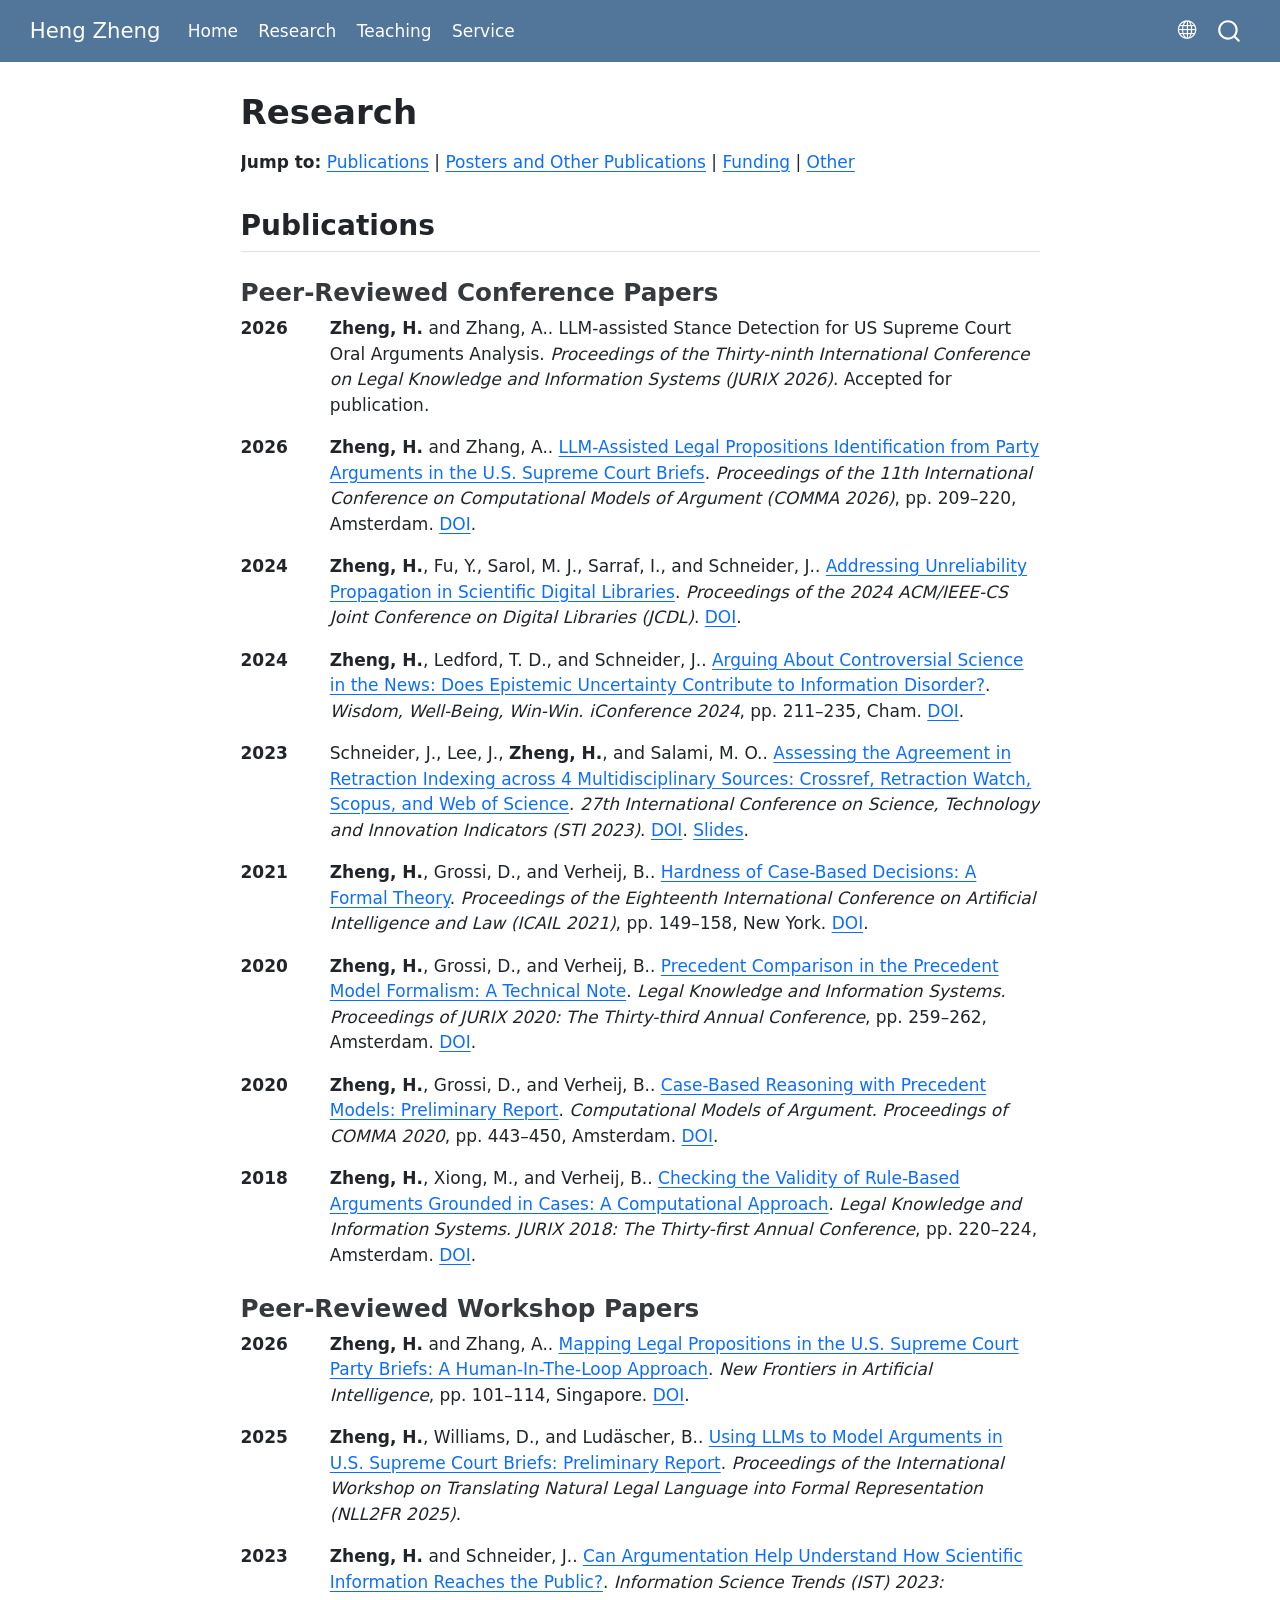
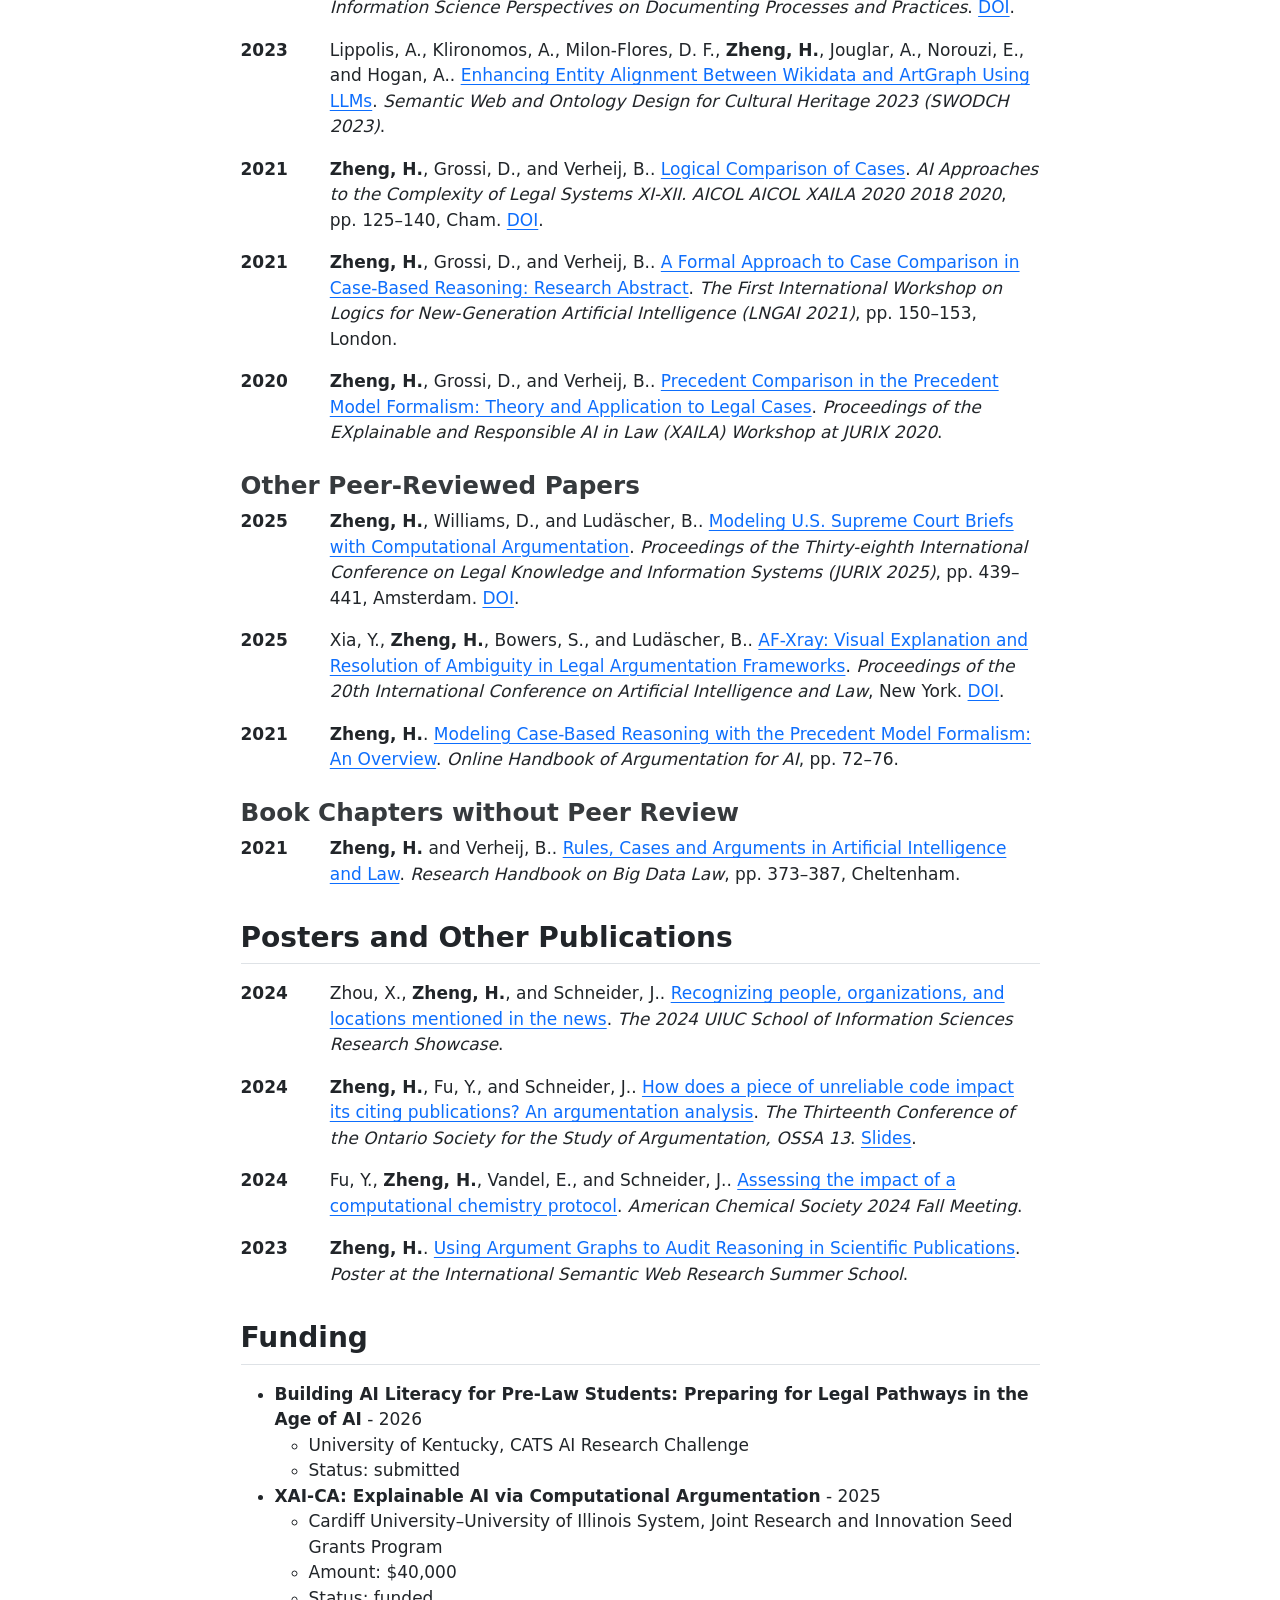
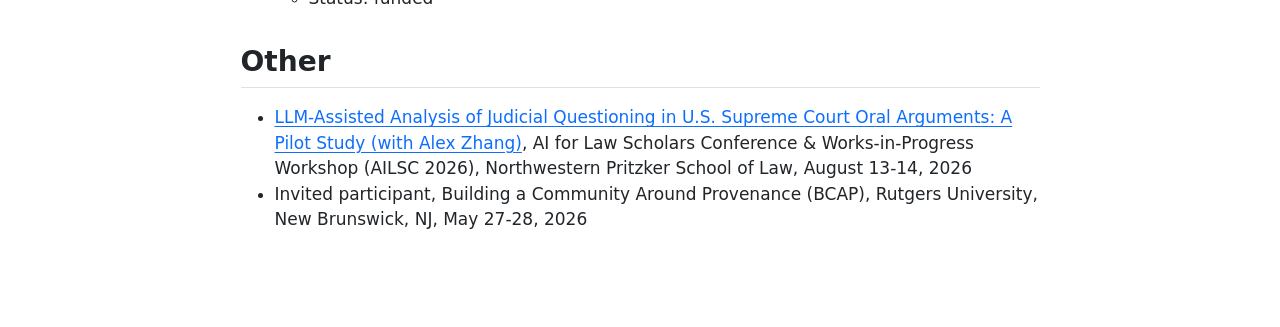
<file: research.html>
<!DOCTYPE html>
<html xmlns="http://www.w3.org/1999/xhtml" lang="en" xml:lang="en"><head>

<meta charset="utf-8">
<meta name="generator" content="quarto-1.9.38">

<meta name="viewport" content="width=device-width, initial-scale=1.0, user-scalable=yes">


<title>Research – Heng Zheng</title>
<style>
/* Default styles provided by pandoc.
** See https://pandoc.org/MANUAL.html#variables-for-html for config info.
*/
code{white-space: pre-wrap;}
span.smallcaps{font-variant: small-caps;}
div.columns{display: flex; gap: min(4vw, 1.5em);}
div.column{flex: auto; overflow-x: auto;}
div.hanging-indent{margin-left: 1.5em; text-indent: -1.5em;}
ul.task-list{list-style: none;}
ul.task-list li input[type="checkbox"] {
  width: 0.8em;
  margin: 0 0.8em 0.2em -1em; /* quarto-specific, see https://github.com/quarto-dev/quarto-cli/issues/4556 */ 
  vertical-align: middle;
}
</style>


<script src="site_libs/quarto-nav/quarto-nav.js"></script>
<script src="site_libs/quarto-nav/headroom.min.js"></script>
<script src="site_libs/clipboard/clipboard.min.js"></script>
<script src="site_libs/quarto-search/autocomplete.umd.js"></script>
<script src="site_libs/quarto-search/fuse.min.js"></script>
<script src="site_libs/quarto-search/quarto-search.js"></script>
<meta name="quarto:offset" content="./">
<link href="./images/globe.png" rel="icon" type="image/png">
<script src="site_libs/quarto-html/quarto.js" type="module"></script>
<script src="site_libs/quarto-html/tabsets/tabsets.js" type="module"></script>
<script src="site_libs/quarto-html/popper.min.js"></script>
<script src="site_libs/quarto-html/tippy.umd.min.js"></script>
<script src="site_libs/quarto-html/anchor.min.js"></script>
<link href="site_libs/quarto-html/tippy.css" rel="stylesheet">
<link href="site_libs/quarto-html/quarto-syntax-highlighting-15634bcf2e68342d4ad2dfa704d543f6.css" rel="stylesheet" id="quarto-text-highlighting-styles">
<script src="site_libs/bootstrap/bootstrap.min.js"></script>
<link href="site_libs/bootstrap/bootstrap-icons.css" rel="stylesheet">
<link href="site_libs/bootstrap/bootstrap-45431c2918bd31147ddb3fa7038bb99f.min.css" rel="stylesheet" append-hash="true" id="quarto-bootstrap" data-mode="light">
<script id="quarto-search-options" type="application/json">{
  "location": "navbar",
  "copy-button": false,
  "collapse-after": 3,
  "panel-placement": "end",
  "type": "overlay",
  "limit": 50,
  "keyboard-shortcut": [
    "f",
    "/",
    "s"
  ],
  "show-item-context": false,
  "language": {
    "search-no-results-text": "No results",
    "search-matching-documents-text": "matching documents",
    "search-copy-link-title": "Copy link to search",
    "search-hide-matches-text": "Hide additional matches",
    "search-more-match-text": "more match in this document",
    "search-more-matches-text": "more matches in this document",
    "search-clear-button-title": "Clear",
    "search-text-placeholder": "",
    "search-detached-cancel-button-title": "Cancel",
    "search-submit-button-title": "Submit",
    "search-label": "Search"
  }
}</script>


<link rel="stylesheet" href="styles.css">
</head>

<body class="nav-fixed fullcontent quarto-light">

<div id="quarto-search-results"></div>
  <header id="quarto-header" class="headroom fixed-top">
    <nav class="navbar navbar-expand-lg " data-bs-theme="dark">
      <div class="navbar-container container-fluid">
      <div class="navbar-brand-container mx-auto">
    <a class="navbar-brand" href="./index.html">
    <span class="navbar-title">Heng Zheng</span>
    </a>
  </div>
            <div id="quarto-search" class="" title="Search"></div>
          <button class="navbar-toggler" type="button" data-bs-toggle="collapse" data-bs-target="#navbarCollapse" aria-controls="navbarCollapse" role="menu" aria-expanded="false" aria-label="Toggle navigation" onclick="if (window.quartoToggleHeadroom) { window.quartoToggleHeadroom(); }">
  <span class="navbar-toggler-icon"></span>
</button>
          <div class="collapse navbar-collapse" id="navbarCollapse">
            <ul class="navbar-nav navbar-nav-scroll me-auto">
  <li class="nav-item">
    <a class="nav-link" href="./index.html"> 
<span class="menu-text">Home</span></a>
  </li>  
  <li class="nav-item">
    <a class="nav-link active" href="./research.html" aria-current="page"> 
<span class="menu-text">Research</span></a>
  </li>  
  <li class="nav-item">
    <a class="nav-link" href="./teaching.html"> 
<span class="menu-text">Teaching</span></a>
  </li>  
  <li class="nav-item">
    <a class="nav-link" href="./service.html"> 
<span class="menu-text">Service</span></a>
  </li>  
</ul>
            <ul class="navbar-nav navbar-nav-scroll ms-auto">
  <li class="nav-item compact">
    <a class="nav-link" href="https://heng-zheng.github.io/"> <i class="bi bi-globe" role="img" aria-label="Website">
</i> 
<span class="menu-text"></span></a>
  </li>  
</ul>
          </div> <!-- /navcollapse -->
            <div class="quarto-navbar-tools">
</div>
      </div> <!-- /container-fluid -->
    </nav>
</header>
<!-- content -->
<div id="quarto-content" class="quarto-container page-columns page-rows-contents page-layout-article page-navbar">
<!-- sidebar -->
<!-- margin-sidebar -->
    
<!-- main -->
<main class="content" id="quarto-document-content">

<header id="title-block-header" class="quarto-title-block default">
<div class="quarto-title">
<h1 class="title">Research</h1>
</div>



<div class="quarto-title-meta">

    
  
    
  </div>
  


</header>


<style>
.pub-list {
  margin-top: 0.5rem;
}

.pub-entry {
  display: grid;
  grid-template-columns: 4.5rem 1fr;
  column-gap: 0.75rem;
  margin-bottom: 1rem;
  align-items: start;
}

.pub-year {
  white-space: nowrap;
  font-weight: 600;
}

.pub-text {
  min-width: 0;
}

.pub-text p {
  margin: 0;
}
</style>
<div id="b74f9a21" class="cell" data-execution_count="1">
<div class="cell-output cell-output-display cell-output-markdown">
<p><strong>Jump to:</strong> <a href="#publications">Publications</a> | <a href="#posters-and-other-publications">Posters and Other Publications</a> | <a href="#funding">Funding</a> | <a href="#other">Other</a></p>
<section id="publications" class="level2">
<h2 class="anchored" data-anchor-id="publications">Publications</h2>
<section id="peer-reviewed-conference-papers" class="level3">
<h3 class="anchored" data-anchor-id="peer-reviewed-conference-papers">Peer-Reviewed Conference Papers</h3>
<div class="pub-list">
<div class="pub-entry">
<div class="pub-year">
2026
</div>
<div class="pub-text">
<strong>Zheng, H.</strong> and Zhang, A.. LLM-assisted Stance Detection for US Supreme Court Oral Arguments Analysis. <em>Proceedings of the Thirty-ninth International Conference on Legal Knowledge and Information Systems (JURIX 2026)</em>. Accepted for publication.
</div>
</div>
<div class="pub-entry">
<div class="pub-year">
2026
</div>
<div class="pub-text">
<strong>Zheng, H.</strong> and Zhang, A.. <a href="https://doi.org/10.3233/FAIA260813">LLM-Assisted Legal Propositions Identification from Party Arguments in the U.S. Supreme Court Briefs</a>. <em>Proceedings of the 11th International Conference on Computational Models of Argument (COMMA 2026)</em>, pp.&nbsp;209–220, Amsterdam. <a href="https://doi.org/10.3233/FAIA260813">DOI</a>.
</div>
</div>
<div class="pub-entry">
<div class="pub-year">
2024
</div>
<div class="pub-text">
<strong>Zheng, H.</strong>, Fu, Y., Sarol, M. J., Sarraf, I., and Schneider, J.. <a href="https://doi.org/10.1145/3677389.3702526">Addressing Unreliability Propagation in Scientific Digital Libraries</a>. <em>Proceedings of the 2024 ACM/IEEE-CS Joint Conference on Digital Libraries (JCDL)</em>. <a href="https://doi.org/10.1145/3677389.3702526">DOI</a>.
</div>
</div>
<div class="pub-entry">
<div class="pub-year">
2024
</div>
<div class="pub-text">
<strong>Zheng, H.</strong>, Ledford, T. D., and Schneider, J.. <a href="https://doi.org/10.1007/978-3-031-57860-1_16">Arguing About Controversial Science in the News: Does Epistemic Uncertainty Contribute to Information Disorder?</a>. <em>Wisdom, Well-Being, Win-Win. iConference 2024</em>, pp.&nbsp;211–235, Cham. <a href="https://doi.org/10.1007/978-3-031-57860-1_16">DOI</a>.
</div>
</div>
<div class="pub-entry">
<div class="pub-year">
2023
</div>
<div class="pub-text">
Schneider, J., Lee, J., <strong>Zheng, H.</strong>, and Salami, M. O.. <a href="https://doi.org/10.55835/6441e5cae04dbe5586d06a5f">Assessing the Agreement in Retraction Indexing across 4 Multidisciplinary Sources: Crossref, Retraction Watch, Scopus, and Web of Science</a>. <em>27th International Conference on Science, Technology and Innovation Indicators (STI 2023)</em>. <a href="https://doi.org/10.55835/6441e5cae04dbe5586d06a5f">DOI</a>. <a href="https://hdl.handle.net/2142/122294">Slides</a>.
</div>
</div>
<div class="pub-entry">
<div class="pub-year">
2021
</div>
<div class="pub-text">
<strong>Zheng, H.</strong>, Grossi, D., and Verheij, B.. <a href="https://doi.org/10.1145/3462757.3466071">Hardness of Case-Based Decisions: A Formal Theory</a>. <em>Proceedings of the Eighteenth International Conference on Artificial Intelligence and Law (ICAIL 2021)</em>, pp.&nbsp;149–158, New York. <a href="https://doi.org/10.1145/3462757.3466071">DOI</a>.
</div>
</div>
<div class="pub-entry">
<div class="pub-year">
2020
</div>
<div class="pub-text">
<strong>Zheng, H.</strong>, Grossi, D., and Verheij, B.. <a href="https://doi.org/10.3233/FAIA200878">Precedent Comparison in the Precedent Model Formalism: A Technical Note</a>. <em>Legal Knowledge and Information Systems. Proceedings of JURIX 2020: The Thirty-third Annual Conference</em>, pp.&nbsp;259–262, Amsterdam. <a href="https://doi.org/10.3233/FAIA200878">DOI</a>.
</div>
</div>
<div class="pub-entry">
<div class="pub-year">
2020
</div>
<div class="pub-text">
<strong>Zheng, H.</strong>, Grossi, D., and Verheij, B.. <a href="https://doi.org/10.3233/FAIA200528">Case-Based Reasoning with Precedent Models: Preliminary Report</a>. <em>Computational Models of Argument. Proceedings of COMMA 2020</em>, pp.&nbsp;443–450, Amsterdam. <a href="https://doi.org/10.3233/FAIA200528">DOI</a>.
</div>
</div>
<div class="pub-entry">
<div class="pub-year">
2018
</div>
<div class="pub-text">
<strong>Zheng, H.</strong>, Xiong, M., and Verheij, B.. <a href="https://doi.org/10.3233/978-1-61499-935-5-220">Checking the Validity of Rule-Based Arguments Grounded in Cases: A Computational Approach</a>. <em>Legal Knowledge and Information Systems. JURIX 2018: The Thirty-first Annual Conference</em>, pp.&nbsp;220–224, Amsterdam. <a href="https://doi.org/10.3233/978-1-61499-935-5-220">DOI</a>.
</div>
</div>
</div>
</section>
<section id="peer-reviewed-workshop-papers" class="level3">
<h3 class="anchored" data-anchor-id="peer-reviewed-workshop-papers">Peer-Reviewed Workshop Papers</h3>
<div class="pub-list">
<div class="pub-entry">
<div class="pub-year">
2026
</div>
<div class="pub-text">
<strong>Zheng, H.</strong> and Zhang, A.. <a href="https://doi.org/10.1007/978-981-92-1527-0_7">Mapping Legal Propositions in the U.S. Supreme Court Party Briefs: A Human-In-The-Loop Approach</a>. <em>New Frontiers in Artificial Intelligence</em>, pp.&nbsp;101–114, Singapore. <a href="https://doi.org/10.1007/978-981-92-1527-0_7">DOI</a>.
</div>
</div>
<div class="pub-entry">
<div class="pub-year">
2025
</div>
<div class="pub-text">
<strong>Zheng, H.</strong>, Williams, D., and Ludäscher, B.. <a href="https://jurisinformaticscenter.github.io/NLL2FR2025/NLL2FR2025proceedings.pdf#page=103.00">Using LLMs to Model Arguments in U.S. Supreme Court Briefs: Preliminary Report</a>. <em>Proceedings of the International Workshop on Translating Natural Legal Language into Formal Representation (NLL2FR 2025)</em>.
</div>
</div>
<div class="pub-entry">
<div class="pub-year">
2023
</div>
<div class="pub-text">
<strong>Zheng, H.</strong> and Schneider, J.. <a href="https://doi.org/10.5281/zenodo.8023747">Can Argumentation Help Understand How Scientific Information Reaches the Public?</a>. <em>Information Science Trends (IST) 2023: Information Science Perspectives on Documenting Processes and Practices</em>. <a href="https://doi.org/10.5281/zenodo.8023747">DOI</a>.
</div>
</div>
<div class="pub-entry">
<div class="pub-year">
2023
</div>
<div class="pub-text">
Lippolis, A., Klironomos, A., Milon-Flores, D. F., <strong>Zheng, H.</strong>, Jouglar, A., Norouzi, E., and Hogan, A.. <a href="https://ceur-ws.org/Vol-3540/paper7.pdf">Enhancing Entity Alignment Between Wikidata and ArtGraph Using LLMs</a>. <em>Semantic Web and Ontology Design for Cultural Heritage 2023 (SWODCH 2023)</em>.
</div>
</div>
<div class="pub-entry">
<div class="pub-year">
2021
</div>
<div class="pub-text">
<strong>Zheng, H.</strong>, Grossi, D., and Verheij, B.. <a href="https://doi.org/10.1007/978-3-030-89811-3_9">Logical Comparison of Cases</a>. <em>AI Approaches to the Complexity of Legal Systems XI-XII. AICOL AICOL XAILA 2020 2018 2020</em>, pp.&nbsp;125–140, Cham. <a href="https://doi.org/10.1007/978-3-030-89811-3_9">DOI</a>.
</div>
</div>
<div class="pub-entry">
<div class="pub-year">
2021
</div>
<div class="pub-text">
<strong>Zheng, H.</strong>, Grossi, D., and Verheij, B.. <a href="http://www.collegepublications.co.uk/LNGAI/?00001">A Formal Approach to Case Comparison in Case-Based Reasoning: Research Abstract</a>. <em>The First International Workshop on Logics for New-Generation Artificial Intelligence (LNGAI 2021)</em>, pp.&nbsp;150–153, London.
</div>
</div>
<div class="pub-entry">
<div class="pub-year">
2020
</div>
<div class="pub-text">
<strong>Zheng, H.</strong>, Grossi, D., and Verheij, B.. <a href="https://ceur-ws.org/Vol-2891/XAILA-2020_paper_3.pdf">Precedent Comparison in the Precedent Model Formalism: Theory and Application to Legal Cases</a>. <em>Proceedings of the EXplainable and Responsible AI in Law (XAILA) Workshop at JURIX 2020</em>.
</div>
</div>
</div>
</section>
<section id="other-peer-reviewed-papers" class="level3">
<h3 class="anchored" data-anchor-id="other-peer-reviewed-papers">Other Peer-Reviewed Papers</h3>
<div class="pub-list">
<div class="pub-entry">
<div class="pub-year">
2025
</div>
<div class="pub-text">
<strong>Zheng, H.</strong>, Williams, D., and Ludäscher, B.. <a href="https://doi.org/10.3233/FAIA251631">Modeling U.S. Supreme Court Briefs with Computational Argumentation</a>. <em>Proceedings of the Thirty-eighth International Conference on Legal Knowledge and Information Systems (JURIX 2025)</em>, pp.&nbsp;439–441, Amsterdam. <a href="https://doi.org/10.3233/FAIA251631">DOI</a>.
</div>
</div>
<div class="pub-entry">
<div class="pub-year">
2025
</div>
<div class="pub-text">
Xia, Y., <strong>Zheng, H.</strong>, Bowers, S., and Ludäscher, B.. <a href="https://doi.org/10.1145/3769126.3769246">AF-Xray: Visual Explanation and Resolution of Ambiguity in Legal Argumentation Frameworks</a>. <em>Proceedings of the 20th International Conference on Artificial Intelligence and Law</em>, New York. <a href="https://doi.org/10.1145/3769126.3769246">DOI</a>.
</div>
</div>
<div class="pub-entry">
<div class="pub-year">
2021
</div>
<div class="pub-text">
<strong>Zheng, H.</strong>. <a href="https://arxiv.org/abs/2106.10832">Modeling Case-Based Reasoning with the Precedent Model Formalism: An Overview</a>. <em>Online Handbook of Argumentation for AI</em>, pp.&nbsp;72–76.
</div>
</div>
</div>
</section>
<section id="book-chapters-without-peer-review" class="level3">
<h3 class="anchored" data-anchor-id="book-chapters-without-peer-review">Book Chapters without Peer Review</h3>
<div class="pub-list">
<div class="pub-entry">
<div class="pub-year">
2021
</div>
<div class="pub-text">
<strong>Zheng, H.</strong> and Verheij, B.. <a href="https://www.ai.rug.nl/~verheij/publications/pdf/handbook2021.pdf">Rules, Cases and Arguments in Artificial Intelligence and Law</a>. <em>Research Handbook on Big Data Law</em>, pp.&nbsp;373–387, Cheltenham.
</div>
</div>
</div>
</section>
</section>
<section id="posters-and-other-publications" class="level2">
<h2 class="anchored" data-anchor-id="posters-and-other-publications">Posters and Other Publications</h2>
<div class="pub-list">
<div class="pub-entry">
<div class="pub-year">
2024
</div>
<div class="pub-text">
Zhou, X., <strong>Zheng, H.</strong>, and Schneider, J.. <a href="https://hdl.handle.net/2142/125113">Recognizing people, organizations, and locations mentioned in the news</a>. <em>The 2024 UIUC School of Information Sciences Research Showcase</em>.
</div>
</div>
<div class="pub-entry">
<div class="pub-year">
2024
</div>
<div class="pub-text">
<strong>Zheng, H.</strong>, Fu, Y., and Schneider, J.. <a href="https://jodischneider.com/pubs/ossa2024.pdf">How does a piece of unreliable code impact its citing publications? An argumentation analysis</a>. <em>The Thirteenth Conference of the Ontario Society for the Study of Argumentation, OSSA 13</em>. <a href="https://hdl.handle.net/2142/123192">Slides</a>.
</div>
</div>
<div class="pub-entry">
<div class="pub-year">
2024
</div>
<div class="pub-text">
Fu, Y., <strong>Zheng, H.</strong>, Vandel, E., and Schneider, J.. <a href="https://hdl.handle.net/2142/124768">Assessing the impact of a computational chemistry protocol</a>. <em>American Chemical Society 2024 Fall Meeting</em>.
</div>
</div>
<div class="pub-entry">
<div class="pub-year">
2023
</div>
<div class="pub-text">
<strong>Zheng, H.</strong>. <a href="https://hdl.handle.net/2142/118103">Using Argument Graphs to Audit Reasoning in Scientific Publications</a>. <em>Poster at the International Semantic Web Research Summer School</em>.
</div>
</div>
</div>
</section>
<section id="funding" class="level2">
<h2 class="anchored" data-anchor-id="funding">Funding</h2>
<ul>
<li><strong>Building AI Literacy for Pre-Law Students: Preparing for Legal Pathways in the Age of AI</strong> - 2026
<ul>
<li>University of Kentucky, CATS AI Research Challenge</li>
<li>Status: submitted</li>
</ul></li>
<li><strong>XAI-CA: Explainable AI via Computational Argumentation</strong> - 2025
<ul>
<li>Cardiff University–University of Illinois System, Joint Research and Innovation Seed Grants Program</li>
<li>Amount: $40,000</li>
<li>Status: funded</li>
</ul></li>
</ul>
</section>
<section id="other" class="level2">
<h2 class="anchored" data-anchor-id="other">Other</h2>
<ul>
<li><a href="https://www.aiforlawscholars.org/ai-for-law-scholars">LLM-Assisted Analysis of Judicial Questioning in U.S. Supreme Court Oral Arguments: A Pilot Study (with Alex Zhang)</a>, AI for Law Scholars Conference &amp; Works-in-Progress Workshop (AILSC 2026), Northwestern Pritzker School of Law, August 13-14, 2026</li>
<li>Invited participant, Building a Community Around Provenance (BCAP), Rutgers University, New Brunswick, NJ, May 27-28, 2026</li>
</ul>
</section>
</div>
</div>



</main> <!-- /main -->
<script id="quarto-html-after-body" type="application/javascript">
  window.document.addEventListener("DOMContentLoaded", function (event) {
    const icon = "";
    const anchorJS = new window.AnchorJS();
    anchorJS.options = {
      placement: 'right',
      icon: icon
    };
    anchorJS.add('.anchored');
    const isCodeAnnotation = (el) => {
      for (const clz of el.classList) {
        if (clz.startsWith('code-annotation-')) {                     
          return true;
        }
      }
      return false;
    }
    const onCopySuccess = function(e) {
      // button target
      const button = e.trigger;
      // don't keep focus
      button.blur();
      // flash "checked"
      button.classList.add('code-copy-button-checked');
      var currentTitle = button.getAttribute("title");
      button.setAttribute("title", "Copied!");
      let tooltip;
      if (window.bootstrap) {
        button.setAttribute("data-bs-toggle", "tooltip");
        button.setAttribute("data-bs-placement", "left");
        button.setAttribute("data-bs-title", "Copied!");
        tooltip = new bootstrap.Tooltip(button, 
          { trigger: "manual", 
            customClass: "code-copy-button-tooltip",
            offset: [0, -8]});
        tooltip.show();    
      }
      setTimeout(function() {
        if (tooltip) {
          tooltip.hide();
          button.removeAttribute("data-bs-title");
          button.removeAttribute("data-bs-toggle");
          button.removeAttribute("data-bs-placement");
        }
        button.setAttribute("title", currentTitle);
        button.classList.remove('code-copy-button-checked');
      }, 1000);
      // clear code selection
      e.clearSelection();
    }
    const getTextToCopy = function(trigger) {
      const outerScaffold = trigger.parentElement.cloneNode(true);
      const codeEl = outerScaffold.querySelector('code');
      for (const childEl of codeEl.children) {
        if (isCodeAnnotation(childEl)) {
          childEl.remove();
        }
      }
      return codeEl.innerText;
    }
    const clipboard = new window.ClipboardJS('.code-copy-button:not([data-in-quarto-modal])', {
      text: getTextToCopy
    });
    clipboard.on('success', onCopySuccess);
    if (window.document.getElementById('quarto-embedded-source-code-modal')) {
      const clipboardModal = new window.ClipboardJS('.code-copy-button[data-in-quarto-modal]', {
        text: getTextToCopy,
        container: window.document.getElementById('quarto-embedded-source-code-modal')
      });
      clipboardModal.on('success', onCopySuccess);
    }
      var localhostRegex = new RegExp(/^(?:http|https):\/\/localhost\:?[0-9]*\//);
      var mailtoRegex = new RegExp(/^mailto:/);
        var filterRegex = new RegExp('/' + window.location.host + '/');
      var isInternal = (href) => {
          return filterRegex.test(href) || localhostRegex.test(href) || mailtoRegex.test(href);
      }
      // Inspect non-navigation links and adorn them if external
     var links = window.document.querySelectorAll('a[href]:not(.nav-link):not(.navbar-brand):not(.toc-action):not(.sidebar-link):not(.sidebar-item-toggle):not(.pagination-link):not(.no-external):not([aria-hidden]):not(.dropdown-item):not(.quarto-navigation-tool):not(.about-link)');
      for (var i=0; i<links.length; i++) {
        const link = links[i];
        if (!isInternal(link.href)) {
          // undo the damage that might have been done by quarto-nav.js in the case of
          // links that we want to consider external
          if (link.dataset.originalHref !== undefined) {
            link.href = link.dataset.originalHref;
          }
        }
      }
    function tippyHover(el, contentFn, onTriggerFn, onUntriggerFn) {
      const config = {
        allowHTML: true,
        maxWidth: 500,
        delay: 100,
        arrow: false,
        appendTo: function(el) {
            return el.parentElement;
        },
        interactive: true,
        interactiveBorder: 10,
        theme: 'quarto',
        placement: 'bottom-start',
      };
      if (contentFn) {
        config.content = contentFn;
      }
      if (onTriggerFn) {
        config.onTrigger = onTriggerFn;
      }
      if (onUntriggerFn) {
        config.onUntrigger = onUntriggerFn;
      }
      window.tippy(el, config); 
    }
    const noterefs = window.document.querySelectorAll('a[role="doc-noteref"]');
    for (var i=0; i<noterefs.length; i++) {
      const ref = noterefs[i];
      tippyHover(ref, function() {
        // use id or data attribute instead here
        let href = ref.getAttribute('data-footnote-href') || ref.getAttribute('href');
        try { href = new URL(href).hash; } catch {}
        const id = href.replace(/^#\/?/, "");
        const note = window.document.getElementById(id);
        if (note) {
          return note.innerHTML;
        } else {
          return "";
        }
      });
    }
    const xrefs = window.document.querySelectorAll('a.quarto-xref');
    const processXRef = (id, note) => {
      // Strip column container classes
      const stripColumnClz = (el) => {
        el.classList.remove("page-full", "page-columns");
        if (el.children) {
          for (const child of el.children) {
            stripColumnClz(child);
          }
        }
      }
      stripColumnClz(note)
      if (id === null || id.startsWith('sec-')) {
        // Special case sections, only their first couple elements
        const container = document.createElement("div");
        if (note.children && note.children.length > 2) {
          container.appendChild(note.children[0].cloneNode(true));
          for (let i = 1; i < note.children.length; i++) {
            const child = note.children[i];
            if (child.tagName === "P" && child.innerText === "") {
              continue;
            } else {
              container.appendChild(child.cloneNode(true));
              break;
            }
          }
          if (window.Quarto?.typesetMath) {
            window.Quarto.typesetMath(container);
          }
          return container.innerHTML
        } else {
          if (window.Quarto?.typesetMath) {
            window.Quarto.typesetMath(note);
          }
          return note.innerHTML;
        }
      } else {
        // Remove any anchor links if they are present
        const anchorLink = note.querySelector('a.anchorjs-link');
        if (anchorLink) {
          anchorLink.remove();
        }
        if (window.Quarto?.typesetMath) {
          window.Quarto.typesetMath(note);
        }
        if (note.classList.contains("callout")) {
          return note.outerHTML;
        } else {
          return note.innerHTML;
        }
      }
    }
    for (var i=0; i<xrefs.length; i++) {
      const xref = xrefs[i];
      tippyHover(xref, undefined, function(instance) {
        instance.disable();
        let url = xref.getAttribute('href');
        let hash = undefined; 
        if (url.startsWith('#')) {
          hash = url;
        } else {
          try { hash = new URL(url).hash; } catch {}
        }
        if (hash) {
          const id = hash.replace(/^#\/?/, "");
          const note = window.document.getElementById(id);
          if (note !== null) {
            try {
              const html = processXRef(id, note.cloneNode(true));
              instance.setContent(html);
            } finally {
              instance.enable();
              instance.show();
            }
          } else {
            // See if we can fetch this
            fetch(url.split('#')[0])
            .then(res => res.text())
            .then(html => {
              const parser = new DOMParser();
              const htmlDoc = parser.parseFromString(html, "text/html");
              const note = htmlDoc.getElementById(id);
              if (note !== null) {
                const html = processXRef(id, note);
                instance.setContent(html);
              } 
            }).finally(() => {
              instance.enable();
              instance.show();
            });
          }
        } else {
          // See if we can fetch a full url (with no hash to target)
          // This is a special case and we should probably do some content thinning / targeting
          fetch(url)
          .then(res => res.text())
          .then(html => {
            const parser = new DOMParser();
            const htmlDoc = parser.parseFromString(html, "text/html");
            const note = htmlDoc.querySelector('main.content');
            if (note !== null) {
              // This should only happen for chapter cross references
              // (since there is no id in the URL)
              // remove the first header
              if (note.children.length > 0 && note.children[0].tagName === "HEADER") {
                note.children[0].remove();
              }
              const html = processXRef(null, note);
              instance.setContent(html);
            } 
          }).finally(() => {
            instance.enable();
            instance.show();
          });
        }
      }, function(instance) {
      });
    }
        let selectedAnnoteEl;
        const selectorForAnnotation = ( cell, annotation) => {
          let cellAttr = 'data-code-cell="' + cell + '"';
          let lineAttr = 'data-code-annotation="' +  annotation + '"';
          const selector = 'span[' + cellAttr + '][' + lineAttr + ']';
          return selector;
        }
        const selectCodeLines = (annoteEl) => {
          const doc = window.document;
          const targetCell = annoteEl.getAttribute("data-target-cell");
          const targetAnnotation = annoteEl.getAttribute("data-target-annotation");
          const annoteSpan = window.document.querySelector(selectorForAnnotation(targetCell, targetAnnotation));
          const lines = annoteSpan.getAttribute("data-code-lines").split(",");
          const lineIds = lines.map((line) => {
            return targetCell + "-" + line;
          })
          let top = null;
          let height = null;
          let parent = null;
          if (lineIds.length > 0) {
              //compute the position of the single el (top and bottom and make a div)
              const el = window.document.getElementById(lineIds[0]);
              top = el.offsetTop;
              height = el.offsetHeight;
              parent = el.parentElement.parentElement;
            if (lineIds.length > 1) {
              const lastEl = window.document.getElementById(lineIds[lineIds.length - 1]);
              const bottom = lastEl.offsetTop + lastEl.offsetHeight;
              height = bottom - top;
            }
            if (top !== null && height !== null && parent !== null) {
              // cook up a div (if necessary) and position it 
              let div = window.document.getElementById("code-annotation-line-highlight");
              if (div === null) {
                div = window.document.createElement("div");
                div.setAttribute("id", "code-annotation-line-highlight");
                div.style.position = 'absolute';
                parent.appendChild(div);
              }
              div.style.top = top - 2 + "px";
              div.style.height = height + 4 + "px";
              div.style.left = 0;
              let gutterDiv = window.document.getElementById("code-annotation-line-highlight-gutter");
              if (gutterDiv === null) {
                gutterDiv = window.document.createElement("div");
                gutterDiv.setAttribute("id", "code-annotation-line-highlight-gutter");
                gutterDiv.style.position = 'absolute';
                const codeCell = window.document.getElementById(targetCell);
                const gutter = codeCell.querySelector('.code-annotation-gutter');
                gutter.appendChild(gutterDiv);
              }
              gutterDiv.style.top = top - 2 + "px";
              gutterDiv.style.height = height + 4 + "px";
            }
            selectedAnnoteEl = annoteEl;
          }
        };
        const unselectCodeLines = () => {
          const elementsIds = ["code-annotation-line-highlight", "code-annotation-line-highlight-gutter"];
          elementsIds.forEach((elId) => {
            const div = window.document.getElementById(elId);
            if (div) {
              div.remove();
            }
          });
          selectedAnnoteEl = undefined;
        };
          // Handle positioning of the toggle
      window.addEventListener(
        "resize",
        throttle(() => {
          elRect = undefined;
          if (selectedAnnoteEl) {
            selectCodeLines(selectedAnnoteEl);
          }
        }, 10)
      );
      function throttle(fn, ms) {
      let throttle = false;
      let timer;
        return (...args) => {
          if(!throttle) { // first call gets through
              fn.apply(this, args);
              throttle = true;
          } else { // all the others get throttled
              if(timer) clearTimeout(timer); // cancel #2
              timer = setTimeout(() => {
                fn.apply(this, args);
                timer = throttle = false;
              }, ms);
          }
        };
      }
        // Attach click handler to the DT
        const annoteDls = window.document.querySelectorAll('dt[data-target-cell]');
        for (const annoteDlNode of annoteDls) {
          annoteDlNode.addEventListener('click', (event) => {
            const clickedEl = event.target;
            if (clickedEl !== selectedAnnoteEl) {
              unselectCodeLines();
              const activeEl = window.document.querySelector('dt[data-target-cell].code-annotation-active');
              if (activeEl) {
                activeEl.classList.remove('code-annotation-active');
              }
              selectCodeLines(clickedEl);
              clickedEl.classList.add('code-annotation-active');
            } else {
              // Unselect the line
              unselectCodeLines();
              clickedEl.classList.remove('code-annotation-active');
            }
          });
        }
    const findCites = (el) => {
      const parentEl = el.parentElement;
      if (parentEl) {
        const cites = parentEl.dataset.cites;
        if (cites) {
          return {
            el,
            cites: cites.split(' ')
          };
        } else {
          return findCites(el.parentElement)
        }
      } else {
        return undefined;
      }
    };
    var bibliorefs = window.document.querySelectorAll('a[role="doc-biblioref"]');
    for (var i=0; i<bibliorefs.length; i++) {
      const ref = bibliorefs[i];
      const citeInfo = findCites(ref);
      if (citeInfo) {
        tippyHover(citeInfo.el, function() {
          var popup = window.document.createElement('div');
          citeInfo.cites.forEach(function(cite) {
            var citeDiv = window.document.createElement('div');
            citeDiv.classList.add('hanging-indent');
            citeDiv.classList.add('csl-entry');
            var biblioDiv = window.document.getElementById('ref-' + cite);
            if (biblioDiv) {
              citeDiv.innerHTML = biblioDiv.innerHTML;
            }
            popup.appendChild(citeDiv);
          });
          return popup.innerHTML;
        });
      }
    }
  });
  </script>
</div> <!-- /content -->




</body></html>
</file>
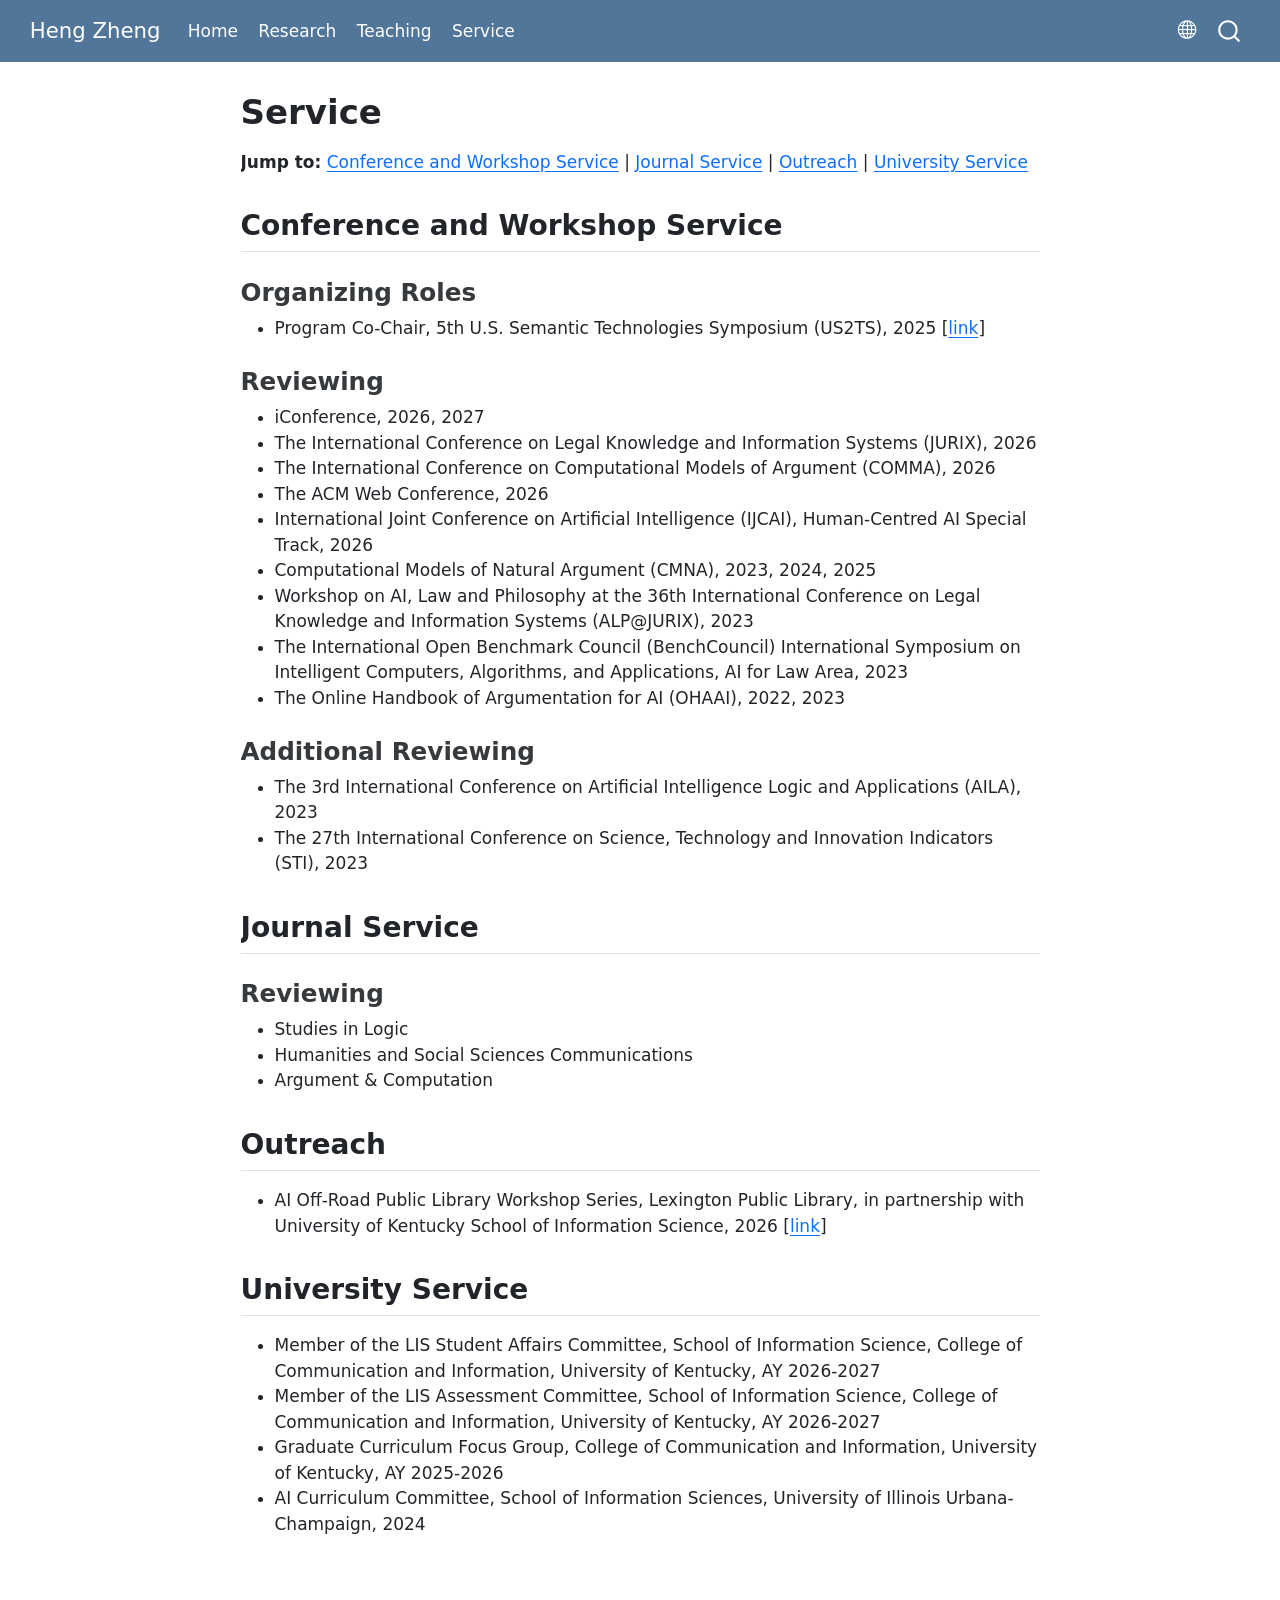
<file: service.html>
<!DOCTYPE html>
<html xmlns="http://www.w3.org/1999/xhtml" lang="en" xml:lang="en"><head>

<meta charset="utf-8">
<meta name="generator" content="quarto-1.9.38">

<meta name="viewport" content="width=device-width, initial-scale=1.0, user-scalable=yes">


<title>Service – Heng Zheng</title>
<style>
/* Default styles provided by pandoc.
** See https://pandoc.org/MANUAL.html#variables-for-html for config info.
*/
code{white-space: pre-wrap;}
span.smallcaps{font-variant: small-caps;}
div.columns{display: flex; gap: min(4vw, 1.5em);}
div.column{flex: auto; overflow-x: auto;}
div.hanging-indent{margin-left: 1.5em; text-indent: -1.5em;}
ul.task-list{list-style: none;}
ul.task-list li input[type="checkbox"] {
  width: 0.8em;
  margin: 0 0.8em 0.2em -1em; /* quarto-specific, see https://github.com/quarto-dev/quarto-cli/issues/4556 */ 
  vertical-align: middle;
}
</style>


<script src="site_libs/quarto-nav/quarto-nav.js"></script>
<script src="site_libs/quarto-nav/headroom.min.js"></script>
<script src="site_libs/clipboard/clipboard.min.js"></script>
<script src="site_libs/quarto-search/autocomplete.umd.js"></script>
<script src="site_libs/quarto-search/fuse.min.js"></script>
<script src="site_libs/quarto-search/quarto-search.js"></script>
<meta name="quarto:offset" content="./">
<link href="./images/globe.png" rel="icon" type="image/png">
<script src="site_libs/quarto-html/quarto.js" type="module"></script>
<script src="site_libs/quarto-html/tabsets/tabsets.js" type="module"></script>
<script src="site_libs/quarto-html/popper.min.js"></script>
<script src="site_libs/quarto-html/tippy.umd.min.js"></script>
<script src="site_libs/quarto-html/anchor.min.js"></script>
<link href="site_libs/quarto-html/tippy.css" rel="stylesheet">
<link href="site_libs/quarto-html/quarto-syntax-highlighting-15634bcf2e68342d4ad2dfa704d543f6.css" rel="stylesheet" id="quarto-text-highlighting-styles">
<script src="site_libs/bootstrap/bootstrap.min.js"></script>
<link href="site_libs/bootstrap/bootstrap-icons.css" rel="stylesheet">
<link href="site_libs/bootstrap/bootstrap-45431c2918bd31147ddb3fa7038bb99f.min.css" rel="stylesheet" append-hash="true" id="quarto-bootstrap" data-mode="light">
<script id="quarto-search-options" type="application/json">{
  "location": "navbar",
  "copy-button": false,
  "collapse-after": 3,
  "panel-placement": "end",
  "type": "overlay",
  "limit": 50,
  "keyboard-shortcut": [
    "f",
    "/",
    "s"
  ],
  "show-item-context": false,
  "language": {
    "search-no-results-text": "No results",
    "search-matching-documents-text": "matching documents",
    "search-copy-link-title": "Copy link to search",
    "search-hide-matches-text": "Hide additional matches",
    "search-more-match-text": "more match in this document",
    "search-more-matches-text": "more matches in this document",
    "search-clear-button-title": "Clear",
    "search-text-placeholder": "",
    "search-detached-cancel-button-title": "Cancel",
    "search-submit-button-title": "Submit",
    "search-label": "Search"
  }
}</script>


<link rel="stylesheet" href="styles.css">
</head>

<body class="nav-fixed fullcontent quarto-light">

<div id="quarto-search-results"></div>
  <header id="quarto-header" class="headroom fixed-top">
    <nav class="navbar navbar-expand-lg " data-bs-theme="dark">
      <div class="navbar-container container-fluid">
      <div class="navbar-brand-container mx-auto">
    <a class="navbar-brand" href="./index.html">
    <span class="navbar-title">Heng Zheng</span>
    </a>
  </div>
            <div id="quarto-search" class="" title="Search"></div>
          <button class="navbar-toggler" type="button" data-bs-toggle="collapse" data-bs-target="#navbarCollapse" aria-controls="navbarCollapse" role="menu" aria-expanded="false" aria-label="Toggle navigation" onclick="if (window.quartoToggleHeadroom) { window.quartoToggleHeadroom(); }">
  <span class="navbar-toggler-icon"></span>
</button>
          <div class="collapse navbar-collapse" id="navbarCollapse">
            <ul class="navbar-nav navbar-nav-scroll me-auto">
  <li class="nav-item">
    <a class="nav-link" href="./index.html"> 
<span class="menu-text">Home</span></a>
  </li>  
  <li class="nav-item">
    <a class="nav-link" href="./research.html"> 
<span class="menu-text">Research</span></a>
  </li>  
  <li class="nav-item">
    <a class="nav-link" href="./teaching.html"> 
<span class="menu-text">Teaching</span></a>
  </li>  
  <li class="nav-item">
    <a class="nav-link active" href="./service.html" aria-current="page"> 
<span class="menu-text">Service</span></a>
  </li>  
</ul>
            <ul class="navbar-nav navbar-nav-scroll ms-auto">
  <li class="nav-item compact">
    <a class="nav-link" href="https://heng-zheng.github.io/"> <i class="bi bi-globe" role="img" aria-label="Website">
</i> 
<span class="menu-text"></span></a>
  </li>  
</ul>
          </div> <!-- /navcollapse -->
            <div class="quarto-navbar-tools">
</div>
      </div> <!-- /container-fluid -->
    </nav>
</header>
<!-- content -->
<div id="quarto-content" class="quarto-container page-columns page-rows-contents page-layout-article page-navbar">
<!-- sidebar -->
<!-- margin-sidebar -->
    
<!-- main -->
<main class="content" id="quarto-document-content">

<header id="title-block-header" class="quarto-title-block default">
<div class="quarto-title">
<h1 class="title">Service</h1>
</div>



<div class="quarto-title-meta">

    
  
    
  </div>
  


</header>


<div id="b0b66ec4" class="cell" data-execution_count="1">
<div class="cell-output cell-output-display cell-output-markdown">
<p><strong>Jump to:</strong> <a href="#conference-and-workshop-service">Conference and Workshop Service</a> | <a href="#journal-service">Journal Service</a> | <a href="#outreach">Outreach</a> | <a href="#university-service">University Service</a></p>
<section id="conference-and-workshop-service" class="level2">
<h2 class="anchored" data-anchor-id="conference-and-workshop-service">Conference and Workshop Service</h2>
<section id="organizing-roles" class="level3">
<h3 class="anchored" data-anchor-id="organizing-roles">Organizing Roles</h3>
<ul>
<li>Program Co-Chair, 5th U.S. Semantic Technologies Symposium (US2TS), 2025 [<a href="https://us2ts.org/">link</a>]</li>
</ul>
</section>
<section id="reviewing" class="level3">
<h3 class="anchored" data-anchor-id="reviewing">Reviewing</h3>
<ul>
<li>iConference, 2026, 2027</li>
<li>The International Conference on Legal Knowledge and Information Systems (JURIX), 2026</li>
<li>The International Conference on Computational Models of Argument (COMMA), 2026</li>
<li>The ACM Web Conference, 2026</li>
<li>International Joint Conference on Artificial Intelligence (IJCAI), Human-Centred AI Special Track, 2026</li>
<li>Computational Models of Natural Argument (CMNA), 2023, 2024, 2025</li>
<li>Workshop on AI, Law and Philosophy at the 36th International Conference on Legal Knowledge and Information Systems (ALP@JURIX), 2023</li>
<li>The International Open Benchmark Council (BenchCouncil) International Symposium on Intelligent Computers, Algorithms, and Applications, AI for Law Area, 2023</li>
<li>The Online Handbook of Argumentation for AI (OHAAI), 2022, 2023</li>
</ul>
</section>
<section id="additional-reviewing" class="level3">
<h3 class="anchored" data-anchor-id="additional-reviewing">Additional Reviewing</h3>
<ul>
<li>The 3rd International Conference on Artificial Intelligence Logic and Applications (AILA), 2023</li>
<li>The 27th International Conference on Science, Technology and Innovation Indicators (STI), 2023</li>
</ul>
</section>
</section>
<section id="journal-service" class="level2">
<h2 class="anchored" data-anchor-id="journal-service">Journal Service</h2>
<section id="reviewing-1" class="level3">
<h3 class="anchored" data-anchor-id="reviewing-1">Reviewing</h3>
<ul>
<li>Studies in Logic</li>
<li>Humanities and Social Sciences Communications</li>
<li>Argument &amp; Computation</li>
</ul>
</section>
</section>
<section id="outreach" class="level2">
<h2 class="anchored" data-anchor-id="outreach">Outreach</h2>
<ul>
<li>AI Off-Road Public Library Workshop Series, Lexington Public Library, in partnership with University of Kentucky School of Information Science, 2026 [<a href="https://events.lexpublib.org/event/16079658">link</a>]</li>
</ul>
</section>
<section id="university-service" class="level2">
<h2 class="anchored" data-anchor-id="university-service">University Service</h2>
<ul>
<li>Member of the LIS Student Affairs Committee, School of Information Science, College of Communication and Information, University of Kentucky, AY 2026-2027</li>
<li>Member of the LIS Assessment Committee, School of Information Science, College of Communication and Information, University of Kentucky, AY 2026-2027</li>
<li>Graduate Curriculum Focus Group, College of Communication and Information, University of Kentucky, AY 2025-2026</li>
<li>AI Curriculum Committee, School of Information Sciences, University of Illinois Urbana-Champaign, 2024</li>
</ul>
</section>
</div>
</div>



</main> <!-- /main -->
<script id="quarto-html-after-body" type="application/javascript">
  window.document.addEventListener("DOMContentLoaded", function (event) {
    const icon = "";
    const anchorJS = new window.AnchorJS();
    anchorJS.options = {
      placement: 'right',
      icon: icon
    };
    anchorJS.add('.anchored');
    const isCodeAnnotation = (el) => {
      for (const clz of el.classList) {
        if (clz.startsWith('code-annotation-')) {                     
          return true;
        }
      }
      return false;
    }
    const onCopySuccess = function(e) {
      // button target
      const button = e.trigger;
      // don't keep focus
      button.blur();
      // flash "checked"
      button.classList.add('code-copy-button-checked');
      var currentTitle = button.getAttribute("title");
      button.setAttribute("title", "Copied!");
      let tooltip;
      if (window.bootstrap) {
        button.setAttribute("data-bs-toggle", "tooltip");
        button.setAttribute("data-bs-placement", "left");
        button.setAttribute("data-bs-title", "Copied!");
        tooltip = new bootstrap.Tooltip(button, 
          { trigger: "manual", 
            customClass: "code-copy-button-tooltip",
            offset: [0, -8]});
        tooltip.show();    
      }
      setTimeout(function() {
        if (tooltip) {
          tooltip.hide();
          button.removeAttribute("data-bs-title");
          button.removeAttribute("data-bs-toggle");
          button.removeAttribute("data-bs-placement");
        }
        button.setAttribute("title", currentTitle);
        button.classList.remove('code-copy-button-checked');
      }, 1000);
      // clear code selection
      e.clearSelection();
    }
    const getTextToCopy = function(trigger) {
      const outerScaffold = trigger.parentElement.cloneNode(true);
      const codeEl = outerScaffold.querySelector('code');
      for (const childEl of codeEl.children) {
        if (isCodeAnnotation(childEl)) {
          childEl.remove();
        }
      }
      return codeEl.innerText;
    }
    const clipboard = new window.ClipboardJS('.code-copy-button:not([data-in-quarto-modal])', {
      text: getTextToCopy
    });
    clipboard.on('success', onCopySuccess);
    if (window.document.getElementById('quarto-embedded-source-code-modal')) {
      const clipboardModal = new window.ClipboardJS('.code-copy-button[data-in-quarto-modal]', {
        text: getTextToCopy,
        container: window.document.getElementById('quarto-embedded-source-code-modal')
      });
      clipboardModal.on('success', onCopySuccess);
    }
      var localhostRegex = new RegExp(/^(?:http|https):\/\/localhost\:?[0-9]*\//);
      var mailtoRegex = new RegExp(/^mailto:/);
        var filterRegex = new RegExp('/' + window.location.host + '/');
      var isInternal = (href) => {
          return filterRegex.test(href) || localhostRegex.test(href) || mailtoRegex.test(href);
      }
      // Inspect non-navigation links and adorn them if external
     var links = window.document.querySelectorAll('a[href]:not(.nav-link):not(.navbar-brand):not(.toc-action):not(.sidebar-link):not(.sidebar-item-toggle):not(.pagination-link):not(.no-external):not([aria-hidden]):not(.dropdown-item):not(.quarto-navigation-tool):not(.about-link)');
      for (var i=0; i<links.length; i++) {
        const link = links[i];
        if (!isInternal(link.href)) {
          // undo the damage that might have been done by quarto-nav.js in the case of
          // links that we want to consider external
          if (link.dataset.originalHref !== undefined) {
            link.href = link.dataset.originalHref;
          }
        }
      }
    function tippyHover(el, contentFn, onTriggerFn, onUntriggerFn) {
      const config = {
        allowHTML: true,
        maxWidth: 500,
        delay: 100,
        arrow: false,
        appendTo: function(el) {
            return el.parentElement;
        },
        interactive: true,
        interactiveBorder: 10,
        theme: 'quarto',
        placement: 'bottom-start',
      };
      if (contentFn) {
        config.content = contentFn;
      }
      if (onTriggerFn) {
        config.onTrigger = onTriggerFn;
      }
      if (onUntriggerFn) {
        config.onUntrigger = onUntriggerFn;
      }
      window.tippy(el, config); 
    }
    const noterefs = window.document.querySelectorAll('a[role="doc-noteref"]');
    for (var i=0; i<noterefs.length; i++) {
      const ref = noterefs[i];
      tippyHover(ref, function() {
        // use id or data attribute instead here
        let href = ref.getAttribute('data-footnote-href') || ref.getAttribute('href');
        try { href = new URL(href).hash; } catch {}
        const id = href.replace(/^#\/?/, "");
        const note = window.document.getElementById(id);
        if (note) {
          return note.innerHTML;
        } else {
          return "";
        }
      });
    }
    const xrefs = window.document.querySelectorAll('a.quarto-xref');
    const processXRef = (id, note) => {
      // Strip column container classes
      const stripColumnClz = (el) => {
        el.classList.remove("page-full", "page-columns");
        if (el.children) {
          for (const child of el.children) {
            stripColumnClz(child);
          }
        }
      }
      stripColumnClz(note)
      if (id === null || id.startsWith('sec-')) {
        // Special case sections, only their first couple elements
        const container = document.createElement("div");
        if (note.children && note.children.length > 2) {
          container.appendChild(note.children[0].cloneNode(true));
          for (let i = 1; i < note.children.length; i++) {
            const child = note.children[i];
            if (child.tagName === "P" && child.innerText === "") {
              continue;
            } else {
              container.appendChild(child.cloneNode(true));
              break;
            }
          }
          if (window.Quarto?.typesetMath) {
            window.Quarto.typesetMath(container);
          }
          return container.innerHTML
        } else {
          if (window.Quarto?.typesetMath) {
            window.Quarto.typesetMath(note);
          }
          return note.innerHTML;
        }
      } else {
        // Remove any anchor links if they are present
        const anchorLink = note.querySelector('a.anchorjs-link');
        if (anchorLink) {
          anchorLink.remove();
        }
        if (window.Quarto?.typesetMath) {
          window.Quarto.typesetMath(note);
        }
        if (note.classList.contains("callout")) {
          return note.outerHTML;
        } else {
          return note.innerHTML;
        }
      }
    }
    for (var i=0; i<xrefs.length; i++) {
      const xref = xrefs[i];
      tippyHover(xref, undefined, function(instance) {
        instance.disable();
        let url = xref.getAttribute('href');
        let hash = undefined; 
        if (url.startsWith('#')) {
          hash = url;
        } else {
          try { hash = new URL(url).hash; } catch {}
        }
        if (hash) {
          const id = hash.replace(/^#\/?/, "");
          const note = window.document.getElementById(id);
          if (note !== null) {
            try {
              const html = processXRef(id, note.cloneNode(true));
              instance.setContent(html);
            } finally {
              instance.enable();
              instance.show();
            }
          } else {
            // See if we can fetch this
            fetch(url.split('#')[0])
            .then(res => res.text())
            .then(html => {
              const parser = new DOMParser();
              const htmlDoc = parser.parseFromString(html, "text/html");
              const note = htmlDoc.getElementById(id);
              if (note !== null) {
                const html = processXRef(id, note);
                instance.setContent(html);
              } 
            }).finally(() => {
              instance.enable();
              instance.show();
            });
          }
        } else {
          // See if we can fetch a full url (with no hash to target)
          // This is a special case and we should probably do some content thinning / targeting
          fetch(url)
          .then(res => res.text())
          .then(html => {
            const parser = new DOMParser();
            const htmlDoc = parser.parseFromString(html, "text/html");
            const note = htmlDoc.querySelector('main.content');
            if (note !== null) {
              // This should only happen for chapter cross references
              // (since there is no id in the URL)
              // remove the first header
              if (note.children.length > 0 && note.children[0].tagName === "HEADER") {
                note.children[0].remove();
              }
              const html = processXRef(null, note);
              instance.setContent(html);
            } 
          }).finally(() => {
            instance.enable();
            instance.show();
          });
        }
      }, function(instance) {
      });
    }
        let selectedAnnoteEl;
        const selectorForAnnotation = ( cell, annotation) => {
          let cellAttr = 'data-code-cell="' + cell + '"';
          let lineAttr = 'data-code-annotation="' +  annotation + '"';
          const selector = 'span[' + cellAttr + '][' + lineAttr + ']';
          return selector;
        }
        const selectCodeLines = (annoteEl) => {
          const doc = window.document;
          const targetCell = annoteEl.getAttribute("data-target-cell");
          const targetAnnotation = annoteEl.getAttribute("data-target-annotation");
          const annoteSpan = window.document.querySelector(selectorForAnnotation(targetCell, targetAnnotation));
          const lines = annoteSpan.getAttribute("data-code-lines").split(",");
          const lineIds = lines.map((line) => {
            return targetCell + "-" + line;
          })
          let top = null;
          let height = null;
          let parent = null;
          if (lineIds.length > 0) {
              //compute the position of the single el (top and bottom and make a div)
              const el = window.document.getElementById(lineIds[0]);
              top = el.offsetTop;
              height = el.offsetHeight;
              parent = el.parentElement.parentElement;
            if (lineIds.length > 1) {
              const lastEl = window.document.getElementById(lineIds[lineIds.length - 1]);
              const bottom = lastEl.offsetTop + lastEl.offsetHeight;
              height = bottom - top;
            }
            if (top !== null && height !== null && parent !== null) {
              // cook up a div (if necessary) and position it 
              let div = window.document.getElementById("code-annotation-line-highlight");
              if (div === null) {
                div = window.document.createElement("div");
                div.setAttribute("id", "code-annotation-line-highlight");
                div.style.position = 'absolute';
                parent.appendChild(div);
              }
              div.style.top = top - 2 + "px";
              div.style.height = height + 4 + "px";
              div.style.left = 0;
              let gutterDiv = window.document.getElementById("code-annotation-line-highlight-gutter");
              if (gutterDiv === null) {
                gutterDiv = window.document.createElement("div");
                gutterDiv.setAttribute("id", "code-annotation-line-highlight-gutter");
                gutterDiv.style.position = 'absolute';
                const codeCell = window.document.getElementById(targetCell);
                const gutter = codeCell.querySelector('.code-annotation-gutter');
                gutter.appendChild(gutterDiv);
              }
              gutterDiv.style.top = top - 2 + "px";
              gutterDiv.style.height = height + 4 + "px";
            }
            selectedAnnoteEl = annoteEl;
          }
        };
        const unselectCodeLines = () => {
          const elementsIds = ["code-annotation-line-highlight", "code-annotation-line-highlight-gutter"];
          elementsIds.forEach((elId) => {
            const div = window.document.getElementById(elId);
            if (div) {
              div.remove();
            }
          });
          selectedAnnoteEl = undefined;
        };
          // Handle positioning of the toggle
      window.addEventListener(
        "resize",
        throttle(() => {
          elRect = undefined;
          if (selectedAnnoteEl) {
            selectCodeLines(selectedAnnoteEl);
          }
        }, 10)
      );
      function throttle(fn, ms) {
      let throttle = false;
      let timer;
        return (...args) => {
          if(!throttle) { // first call gets through
              fn.apply(this, args);
              throttle = true;
          } else { // all the others get throttled
              if(timer) clearTimeout(timer); // cancel #2
              timer = setTimeout(() => {
                fn.apply(this, args);
                timer = throttle = false;
              }, ms);
          }
        };
      }
        // Attach click handler to the DT
        const annoteDls = window.document.querySelectorAll('dt[data-target-cell]');
        for (const annoteDlNode of annoteDls) {
          annoteDlNode.addEventListener('click', (event) => {
            const clickedEl = event.target;
            if (clickedEl !== selectedAnnoteEl) {
              unselectCodeLines();
              const activeEl = window.document.querySelector('dt[data-target-cell].code-annotation-active');
              if (activeEl) {
                activeEl.classList.remove('code-annotation-active');
              }
              selectCodeLines(clickedEl);
              clickedEl.classList.add('code-annotation-active');
            } else {
              // Unselect the line
              unselectCodeLines();
              clickedEl.classList.remove('code-annotation-active');
            }
          });
        }
    const findCites = (el) => {
      const parentEl = el.parentElement;
      if (parentEl) {
        const cites = parentEl.dataset.cites;
        if (cites) {
          return {
            el,
            cites: cites.split(' ')
          };
        } else {
          return findCites(el.parentElement)
        }
      } else {
        return undefined;
      }
    };
    var bibliorefs = window.document.querySelectorAll('a[role="doc-biblioref"]');
    for (var i=0; i<bibliorefs.length; i++) {
      const ref = bibliorefs[i];
      const citeInfo = findCites(ref);
      if (citeInfo) {
        tippyHover(citeInfo.el, function() {
          var popup = window.document.createElement('div');
          citeInfo.cites.forEach(function(cite) {
            var citeDiv = window.document.createElement('div');
            citeDiv.classList.add('hanging-indent');
            citeDiv.classList.add('csl-entry');
            var biblioDiv = window.document.getElementById('ref-' + cite);
            if (biblioDiv) {
              citeDiv.innerHTML = biblioDiv.innerHTML;
            }
            popup.appendChild(citeDiv);
          });
          return popup.innerHTML;
        });
      }
    }
  });
  </script>
</div> <!-- /content -->




</body></html>
</file>
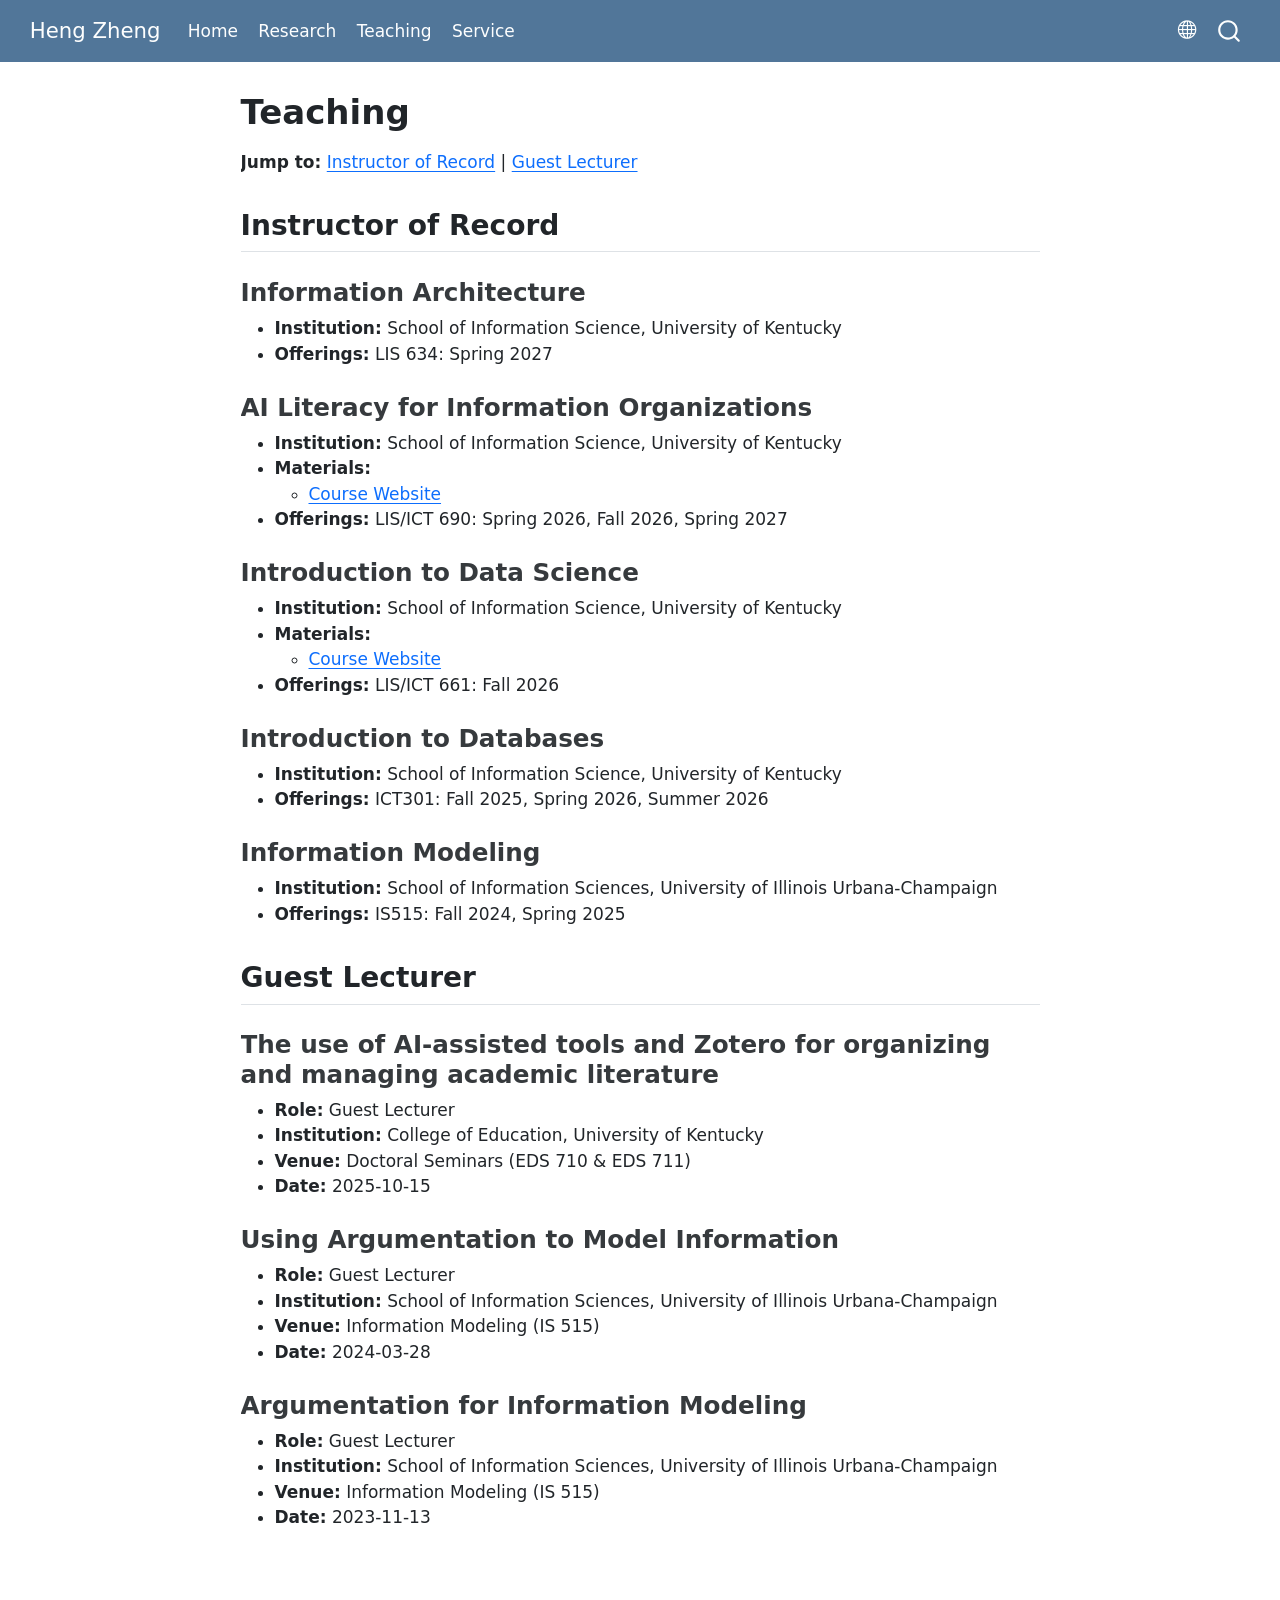
<file: teaching.html>
<!DOCTYPE html>
<html xmlns="http://www.w3.org/1999/xhtml" lang="en" xml:lang="en"><head>

<meta charset="utf-8">
<meta name="generator" content="quarto-1.9.38">

<meta name="viewport" content="width=device-width, initial-scale=1.0, user-scalable=yes">


<title>Teaching – Heng Zheng</title>
<style>
/* Default styles provided by pandoc.
** See https://pandoc.org/MANUAL.html#variables-for-html for config info.
*/
code{white-space: pre-wrap;}
span.smallcaps{font-variant: small-caps;}
div.columns{display: flex; gap: min(4vw, 1.5em);}
div.column{flex: auto; overflow-x: auto;}
div.hanging-indent{margin-left: 1.5em; text-indent: -1.5em;}
ul.task-list{list-style: none;}
ul.task-list li input[type="checkbox"] {
  width: 0.8em;
  margin: 0 0.8em 0.2em -1em; /* quarto-specific, see https://github.com/quarto-dev/quarto-cli/issues/4556 */ 
  vertical-align: middle;
}
</style>


<script src="site_libs/quarto-nav/quarto-nav.js"></script>
<script src="site_libs/quarto-nav/headroom.min.js"></script>
<script src="site_libs/clipboard/clipboard.min.js"></script>
<script src="site_libs/quarto-search/autocomplete.umd.js"></script>
<script src="site_libs/quarto-search/fuse.min.js"></script>
<script src="site_libs/quarto-search/quarto-search.js"></script>
<meta name="quarto:offset" content="./">
<link href="./images/globe.png" rel="icon" type="image/png">
<script src="site_libs/quarto-html/quarto.js" type="module"></script>
<script src="site_libs/quarto-html/tabsets/tabsets.js" type="module"></script>
<script src="site_libs/quarto-html/popper.min.js"></script>
<script src="site_libs/quarto-html/tippy.umd.min.js"></script>
<script src="site_libs/quarto-html/anchor.min.js"></script>
<link href="site_libs/quarto-html/tippy.css" rel="stylesheet">
<link href="site_libs/quarto-html/quarto-syntax-highlighting-15634bcf2e68342d4ad2dfa704d543f6.css" rel="stylesheet" id="quarto-text-highlighting-styles">
<script src="site_libs/bootstrap/bootstrap.min.js"></script>
<link href="site_libs/bootstrap/bootstrap-icons.css" rel="stylesheet">
<link href="site_libs/bootstrap/bootstrap-45431c2918bd31147ddb3fa7038bb99f.min.css" rel="stylesheet" append-hash="true" id="quarto-bootstrap" data-mode="light">
<script id="quarto-search-options" type="application/json">{
  "location": "navbar",
  "copy-button": false,
  "collapse-after": 3,
  "panel-placement": "end",
  "type": "overlay",
  "limit": 50,
  "keyboard-shortcut": [
    "f",
    "/",
    "s"
  ],
  "show-item-context": false,
  "language": {
    "search-no-results-text": "No results",
    "search-matching-documents-text": "matching documents",
    "search-copy-link-title": "Copy link to search",
    "search-hide-matches-text": "Hide additional matches",
    "search-more-match-text": "more match in this document",
    "search-more-matches-text": "more matches in this document",
    "search-clear-button-title": "Clear",
    "search-text-placeholder": "",
    "search-detached-cancel-button-title": "Cancel",
    "search-submit-button-title": "Submit",
    "search-label": "Search"
  }
}</script>


<link rel="stylesheet" href="styles.css">
</head>

<body class="nav-fixed fullcontent quarto-light">

<div id="quarto-search-results"></div>
  <header id="quarto-header" class="headroom fixed-top">
    <nav class="navbar navbar-expand-lg " data-bs-theme="dark">
      <div class="navbar-container container-fluid">
      <div class="navbar-brand-container mx-auto">
    <a class="navbar-brand" href="./index.html">
    <span class="navbar-title">Heng Zheng</span>
    </a>
  </div>
            <div id="quarto-search" class="" title="Search"></div>
          <button class="navbar-toggler" type="button" data-bs-toggle="collapse" data-bs-target="#navbarCollapse" aria-controls="navbarCollapse" role="menu" aria-expanded="false" aria-label="Toggle navigation" onclick="if (window.quartoToggleHeadroom) { window.quartoToggleHeadroom(); }">
  <span class="navbar-toggler-icon"></span>
</button>
          <div class="collapse navbar-collapse" id="navbarCollapse">
            <ul class="navbar-nav navbar-nav-scroll me-auto">
  <li class="nav-item">
    <a class="nav-link" href="./index.html"> 
<span class="menu-text">Home</span></a>
  </li>  
  <li class="nav-item">
    <a class="nav-link" href="./research.html"> 
<span class="menu-text">Research</span></a>
  </li>  
  <li class="nav-item">
    <a class="nav-link active" href="./teaching.html" aria-current="page"> 
<span class="menu-text">Teaching</span></a>
  </li>  
  <li class="nav-item">
    <a class="nav-link" href="./service.html"> 
<span class="menu-text">Service</span></a>
  </li>  
</ul>
            <ul class="navbar-nav navbar-nav-scroll ms-auto">
  <li class="nav-item compact">
    <a class="nav-link" href="https://heng-zheng.github.io/"> <i class="bi bi-globe" role="img" aria-label="Website">
</i> 
<span class="menu-text"></span></a>
  </li>  
</ul>
          </div> <!-- /navcollapse -->
            <div class="quarto-navbar-tools">
</div>
      </div> <!-- /container-fluid -->
    </nav>
</header>
<!-- content -->
<div id="quarto-content" class="quarto-container page-columns page-rows-contents page-layout-article page-navbar">
<!-- sidebar -->
<!-- margin-sidebar -->
    
<!-- main -->
<main class="content" id="quarto-document-content">

<header id="title-block-header" class="quarto-title-block default">
<div class="quarto-title">
<h1 class="title">Teaching</h1>
</div>



<div class="quarto-title-meta">

    
  
    
  </div>
  


</header>


<div id="3f796d6b" class="cell" data-execution_count="1">
<div class="cell-output cell-output-display cell-output-markdown">
<p><strong>Jump to:</strong> <a href="#instructor-of-record">Instructor of Record</a> | <a href="#guest-lecturer">Guest Lecturer</a></p>
<section id="instructor-of-record" class="level2">
<h2 class="anchored" data-anchor-id="instructor-of-record">Instructor of Record</h2>
<section id="information-architecture" class="level3">
<h3 class="anchored" data-anchor-id="information-architecture">Information Architecture</h3>
<ul>
<li><strong>Institution:</strong> School of Information Science, University of Kentucky</li>
<li><strong>Offerings:</strong> LIS 634: Spring 2027</li>
</ul>
</section>
<section id="ai-literacy-for-information-organizations" class="level3">
<h3 class="anchored" data-anchor-id="ai-literacy-for-information-organizations">AI Literacy for Information Organizations</h3>
<ul>
<li><strong>Institution:</strong> School of Information Science, University of Kentucky</li>
<li><strong>Materials:</strong>
<ul>
<li><a href="https://heng-zheng.github.io/ai-literacy/">Course Website</a></li>
</ul></li>
<li><strong>Offerings:</strong> LIS/ICT 690: Spring 2026, Fall 2026, Spring 2027</li>
</ul>
</section>
<section id="introduction-to-data-science" class="level3">
<h3 class="anchored" data-anchor-id="introduction-to-data-science">Introduction to Data Science</h3>
<ul>
<li><strong>Institution:</strong> School of Information Science, University of Kentucky</li>
<li><strong>Materials:</strong>
<ul>
<li><a href="https://heng-zheng.github.io/data-science-intro">Course Website</a></li>
</ul></li>
<li><strong>Offerings:</strong> LIS/ICT 661: Fall 2026</li>
</ul>
</section>
<section id="introduction-to-databases" class="level3">
<h3 class="anchored" data-anchor-id="introduction-to-databases">Introduction to Databases</h3>
<ul>
<li><strong>Institution:</strong> School of Information Science, University of Kentucky</li>
<li><strong>Offerings:</strong> ICT301: Fall 2025, Spring 2026, Summer 2026</li>
</ul>
</section>
<section id="information-modeling" class="level3">
<h3 class="anchored" data-anchor-id="information-modeling">Information Modeling</h3>
<ul>
<li><strong>Institution:</strong> School of Information Sciences, University of Illinois Urbana-Champaign</li>
<li><strong>Offerings:</strong> IS515: Fall 2024, Spring 2025</li>
</ul>
</section>
</section>
<section id="guest-lecturer" class="level2">
<h2 class="anchored" data-anchor-id="guest-lecturer">Guest Lecturer</h2>
<section id="the-use-of-ai-assisted-tools-and-zotero-for-organizing-and-managing-academic-literature" class="level3">
<h3 class="anchored" data-anchor-id="the-use-of-ai-assisted-tools-and-zotero-for-organizing-and-managing-academic-literature">The use of AI-assisted tools and Zotero for organizing and managing academic literature</h3>
<ul>
<li><strong>Role:</strong> Guest Lecturer</li>
<li><strong>Institution:</strong> College of Education, University of Kentucky</li>
<li><strong>Venue:</strong> Doctoral Seminars (EDS 710 &amp; EDS 711)</li>
<li><strong>Date:</strong> 2025-10-15</li>
</ul>
</section>
<section id="using-argumentation-to-model-information" class="level3">
<h3 class="anchored" data-anchor-id="using-argumentation-to-model-information">Using Argumentation to Model Information</h3>
<ul>
<li><strong>Role:</strong> Guest Lecturer</li>
<li><strong>Institution:</strong> School of Information Sciences, University of Illinois Urbana-Champaign</li>
<li><strong>Venue:</strong> Information Modeling (IS 515)</li>
<li><strong>Date:</strong> 2024-03-28</li>
</ul>
</section>
<section id="argumentation-for-information-modeling" class="level3">
<h3 class="anchored" data-anchor-id="argumentation-for-information-modeling">Argumentation for Information Modeling</h3>
<ul>
<li><strong>Role:</strong> Guest Lecturer</li>
<li><strong>Institution:</strong> School of Information Sciences, University of Illinois Urbana-Champaign</li>
<li><strong>Venue:</strong> Information Modeling (IS 515)</li>
<li><strong>Date:</strong> 2023-11-13</li>
</ul>
</section>
</section>
</div>
</div>



</main> <!-- /main -->
<script id="quarto-html-after-body" type="application/javascript">
  window.document.addEventListener("DOMContentLoaded", function (event) {
    const icon = "";
    const anchorJS = new window.AnchorJS();
    anchorJS.options = {
      placement: 'right',
      icon: icon
    };
    anchorJS.add('.anchored');
    const isCodeAnnotation = (el) => {
      for (const clz of el.classList) {
        if (clz.startsWith('code-annotation-')) {                     
          return true;
        }
      }
      return false;
    }
    const onCopySuccess = function(e) {
      // button target
      const button = e.trigger;
      // don't keep focus
      button.blur();
      // flash "checked"
      button.classList.add('code-copy-button-checked');
      var currentTitle = button.getAttribute("title");
      button.setAttribute("title", "Copied!");
      let tooltip;
      if (window.bootstrap) {
        button.setAttribute("data-bs-toggle", "tooltip");
        button.setAttribute("data-bs-placement", "left");
        button.setAttribute("data-bs-title", "Copied!");
        tooltip = new bootstrap.Tooltip(button, 
          { trigger: "manual", 
            customClass: "code-copy-button-tooltip",
            offset: [0, -8]});
        tooltip.show();    
      }
      setTimeout(function() {
        if (tooltip) {
          tooltip.hide();
          button.removeAttribute("data-bs-title");
          button.removeAttribute("data-bs-toggle");
          button.removeAttribute("data-bs-placement");
        }
        button.setAttribute("title", currentTitle);
        button.classList.remove('code-copy-button-checked');
      }, 1000);
      // clear code selection
      e.clearSelection();
    }
    const getTextToCopy = function(trigger) {
      const outerScaffold = trigger.parentElement.cloneNode(true);
      const codeEl = outerScaffold.querySelector('code');
      for (const childEl of codeEl.children) {
        if (isCodeAnnotation(childEl)) {
          childEl.remove();
        }
      }
      return codeEl.innerText;
    }
    const clipboard = new window.ClipboardJS('.code-copy-button:not([data-in-quarto-modal])', {
      text: getTextToCopy
    });
    clipboard.on('success', onCopySuccess);
    if (window.document.getElementById('quarto-embedded-source-code-modal')) {
      const clipboardModal = new window.ClipboardJS('.code-copy-button[data-in-quarto-modal]', {
        text: getTextToCopy,
        container: window.document.getElementById('quarto-embedded-source-code-modal')
      });
      clipboardModal.on('success', onCopySuccess);
    }
      var localhostRegex = new RegExp(/^(?:http|https):\/\/localhost\:?[0-9]*\//);
      var mailtoRegex = new RegExp(/^mailto:/);
        var filterRegex = new RegExp('/' + window.location.host + '/');
      var isInternal = (href) => {
          return filterRegex.test(href) || localhostRegex.test(href) || mailtoRegex.test(href);
      }
      // Inspect non-navigation links and adorn them if external
     var links = window.document.querySelectorAll('a[href]:not(.nav-link):not(.navbar-brand):not(.toc-action):not(.sidebar-link):not(.sidebar-item-toggle):not(.pagination-link):not(.no-external):not([aria-hidden]):not(.dropdown-item):not(.quarto-navigation-tool):not(.about-link)');
      for (var i=0; i<links.length; i++) {
        const link = links[i];
        if (!isInternal(link.href)) {
          // undo the damage that might have been done by quarto-nav.js in the case of
          // links that we want to consider external
          if (link.dataset.originalHref !== undefined) {
            link.href = link.dataset.originalHref;
          }
        }
      }
    function tippyHover(el, contentFn, onTriggerFn, onUntriggerFn) {
      const config = {
        allowHTML: true,
        maxWidth: 500,
        delay: 100,
        arrow: false,
        appendTo: function(el) {
            return el.parentElement;
        },
        interactive: true,
        interactiveBorder: 10,
        theme: 'quarto',
        placement: 'bottom-start',
      };
      if (contentFn) {
        config.content = contentFn;
      }
      if (onTriggerFn) {
        config.onTrigger = onTriggerFn;
      }
      if (onUntriggerFn) {
        config.onUntrigger = onUntriggerFn;
      }
      window.tippy(el, config); 
    }
    const noterefs = window.document.querySelectorAll('a[role="doc-noteref"]');
    for (var i=0; i<noterefs.length; i++) {
      const ref = noterefs[i];
      tippyHover(ref, function() {
        // use id or data attribute instead here
        let href = ref.getAttribute('data-footnote-href') || ref.getAttribute('href');
        try { href = new URL(href).hash; } catch {}
        const id = href.replace(/^#\/?/, "");
        const note = window.document.getElementById(id);
        if (note) {
          return note.innerHTML;
        } else {
          return "";
        }
      });
    }
    const xrefs = window.document.querySelectorAll('a.quarto-xref');
    const processXRef = (id, note) => {
      // Strip column container classes
      const stripColumnClz = (el) => {
        el.classList.remove("page-full", "page-columns");
        if (el.children) {
          for (const child of el.children) {
            stripColumnClz(child);
          }
        }
      }
      stripColumnClz(note)
      if (id === null || id.startsWith('sec-')) {
        // Special case sections, only their first couple elements
        const container = document.createElement("div");
        if (note.children && note.children.length > 2) {
          container.appendChild(note.children[0].cloneNode(true));
          for (let i = 1; i < note.children.length; i++) {
            const child = note.children[i];
            if (child.tagName === "P" && child.innerText === "") {
              continue;
            } else {
              container.appendChild(child.cloneNode(true));
              break;
            }
          }
          if (window.Quarto?.typesetMath) {
            window.Quarto.typesetMath(container);
          }
          return container.innerHTML
        } else {
          if (window.Quarto?.typesetMath) {
            window.Quarto.typesetMath(note);
          }
          return note.innerHTML;
        }
      } else {
        // Remove any anchor links if they are present
        const anchorLink = note.querySelector('a.anchorjs-link');
        if (anchorLink) {
          anchorLink.remove();
        }
        if (window.Quarto?.typesetMath) {
          window.Quarto.typesetMath(note);
        }
        if (note.classList.contains("callout")) {
          return note.outerHTML;
        } else {
          return note.innerHTML;
        }
      }
    }
    for (var i=0; i<xrefs.length; i++) {
      const xref = xrefs[i];
      tippyHover(xref, undefined, function(instance) {
        instance.disable();
        let url = xref.getAttribute('href');
        let hash = undefined; 
        if (url.startsWith('#')) {
          hash = url;
        } else {
          try { hash = new URL(url).hash; } catch {}
        }
        if (hash) {
          const id = hash.replace(/^#\/?/, "");
          const note = window.document.getElementById(id);
          if (note !== null) {
            try {
              const html = processXRef(id, note.cloneNode(true));
              instance.setContent(html);
            } finally {
              instance.enable();
              instance.show();
            }
          } else {
            // See if we can fetch this
            fetch(url.split('#')[0])
            .then(res => res.text())
            .then(html => {
              const parser = new DOMParser();
              const htmlDoc = parser.parseFromString(html, "text/html");
              const note = htmlDoc.getElementById(id);
              if (note !== null) {
                const html = processXRef(id, note);
                instance.setContent(html);
              } 
            }).finally(() => {
              instance.enable();
              instance.show();
            });
          }
        } else {
          // See if we can fetch a full url (with no hash to target)
          // This is a special case and we should probably do some content thinning / targeting
          fetch(url)
          .then(res => res.text())
          .then(html => {
            const parser = new DOMParser();
            const htmlDoc = parser.parseFromString(html, "text/html");
            const note = htmlDoc.querySelector('main.content');
            if (note !== null) {
              // This should only happen for chapter cross references
              // (since there is no id in the URL)
              // remove the first header
              if (note.children.length > 0 && note.children[0].tagName === "HEADER") {
                note.children[0].remove();
              }
              const html = processXRef(null, note);
              instance.setContent(html);
            } 
          }).finally(() => {
            instance.enable();
            instance.show();
          });
        }
      }, function(instance) {
      });
    }
        let selectedAnnoteEl;
        const selectorForAnnotation = ( cell, annotation) => {
          let cellAttr = 'data-code-cell="' + cell + '"';
          let lineAttr = 'data-code-annotation="' +  annotation + '"';
          const selector = 'span[' + cellAttr + '][' + lineAttr + ']';
          return selector;
        }
        const selectCodeLines = (annoteEl) => {
          const doc = window.document;
          const targetCell = annoteEl.getAttribute("data-target-cell");
          const targetAnnotation = annoteEl.getAttribute("data-target-annotation");
          const annoteSpan = window.document.querySelector(selectorForAnnotation(targetCell, targetAnnotation));
          const lines = annoteSpan.getAttribute("data-code-lines").split(",");
          const lineIds = lines.map((line) => {
            return targetCell + "-" + line;
          })
          let top = null;
          let height = null;
          let parent = null;
          if (lineIds.length > 0) {
              //compute the position of the single el (top and bottom and make a div)
              const el = window.document.getElementById(lineIds[0]);
              top = el.offsetTop;
              height = el.offsetHeight;
              parent = el.parentElement.parentElement;
            if (lineIds.length > 1) {
              const lastEl = window.document.getElementById(lineIds[lineIds.length - 1]);
              const bottom = lastEl.offsetTop + lastEl.offsetHeight;
              height = bottom - top;
            }
            if (top !== null && height !== null && parent !== null) {
              // cook up a div (if necessary) and position it 
              let div = window.document.getElementById("code-annotation-line-highlight");
              if (div === null) {
                div = window.document.createElement("div");
                div.setAttribute("id", "code-annotation-line-highlight");
                div.style.position = 'absolute';
                parent.appendChild(div);
              }
              div.style.top = top - 2 + "px";
              div.style.height = height + 4 + "px";
              div.style.left = 0;
              let gutterDiv = window.document.getElementById("code-annotation-line-highlight-gutter");
              if (gutterDiv === null) {
                gutterDiv = window.document.createElement("div");
                gutterDiv.setAttribute("id", "code-annotation-line-highlight-gutter");
                gutterDiv.style.position = 'absolute';
                const codeCell = window.document.getElementById(targetCell);
                const gutter = codeCell.querySelector('.code-annotation-gutter');
                gutter.appendChild(gutterDiv);
              }
              gutterDiv.style.top = top - 2 + "px";
              gutterDiv.style.height = height + 4 + "px";
            }
            selectedAnnoteEl = annoteEl;
          }
        };
        const unselectCodeLines = () => {
          const elementsIds = ["code-annotation-line-highlight", "code-annotation-line-highlight-gutter"];
          elementsIds.forEach((elId) => {
            const div = window.document.getElementById(elId);
            if (div) {
              div.remove();
            }
          });
          selectedAnnoteEl = undefined;
        };
          // Handle positioning of the toggle
      window.addEventListener(
        "resize",
        throttle(() => {
          elRect = undefined;
          if (selectedAnnoteEl) {
            selectCodeLines(selectedAnnoteEl);
          }
        }, 10)
      );
      function throttle(fn, ms) {
      let throttle = false;
      let timer;
        return (...args) => {
          if(!throttle) { // first call gets through
              fn.apply(this, args);
              throttle = true;
          } else { // all the others get throttled
              if(timer) clearTimeout(timer); // cancel #2
              timer = setTimeout(() => {
                fn.apply(this, args);
                timer = throttle = false;
              }, ms);
          }
        };
      }
        // Attach click handler to the DT
        const annoteDls = window.document.querySelectorAll('dt[data-target-cell]');
        for (const annoteDlNode of annoteDls) {
          annoteDlNode.addEventListener('click', (event) => {
            const clickedEl = event.target;
            if (clickedEl !== selectedAnnoteEl) {
              unselectCodeLines();
              const activeEl = window.document.querySelector('dt[data-target-cell].code-annotation-active');
              if (activeEl) {
                activeEl.classList.remove('code-annotation-active');
              }
              selectCodeLines(clickedEl);
              clickedEl.classList.add('code-annotation-active');
            } else {
              // Unselect the line
              unselectCodeLines();
              clickedEl.classList.remove('code-annotation-active');
            }
          });
        }
    const findCites = (el) => {
      const parentEl = el.parentElement;
      if (parentEl) {
        const cites = parentEl.dataset.cites;
        if (cites) {
          return {
            el,
            cites: cites.split(' ')
          };
        } else {
          return findCites(el.parentElement)
        }
      } else {
        return undefined;
      }
    };
    var bibliorefs = window.document.querySelectorAll('a[role="doc-biblioref"]');
    for (var i=0; i<bibliorefs.length; i++) {
      const ref = bibliorefs[i];
      const citeInfo = findCites(ref);
      if (citeInfo) {
        tippyHover(citeInfo.el, function() {
          var popup = window.document.createElement('div');
          citeInfo.cites.forEach(function(cite) {
            var citeDiv = window.document.createElement('div');
            citeDiv.classList.add('hanging-indent');
            citeDiv.classList.add('csl-entry');
            var biblioDiv = window.document.getElementById('ref-' + cite);
            if (biblioDiv) {
              citeDiv.innerHTML = biblioDiv.innerHTML;
            }
            popup.appendChild(citeDiv);
          });
          return popup.innerHTML;
        });
      }
    }
  });
  </script>
</div> <!-- /content -->




</body></html>
</file>
<file: site_libs/quarto-html/tippy.css>
.tippy-box[data-animation=fade][data-state=hidden]{opacity:0}[data-tippy-root]{max-width:calc(100vw - 10px)}.tippy-box{position:relative;background-color:#333;color:#fff;border-radius:4px;font-size:14px;line-height:1.4;white-space:normal;outline:0;transition-property:transform,visibility,opacity}.tippy-box[data-placement^=top]>.tippy-arrow{bottom:0}.tippy-box[data-placement^=top]>.tippy-arrow:before{bottom:-7px;left:0;border-width:8px 8px 0;border-top-color:initial;transform-origin:center top}.tippy-box[data-placement^=bottom]>.tippy-arrow{top:0}.tippy-box[data-placement^=bottom]>.tippy-arrow:before{top:-7px;left:0;border-width:0 8px 8px;border-bottom-color:initial;transform-origin:center bottom}.tippy-box[data-placement^=left]>.tippy-arrow{right:0}.tippy-box[data-placement^=left]>.tippy-arrow:before{border-width:8px 0 8px 8px;border-left-color:initial;right:-7px;transform-origin:center left}.tippy-box[data-placement^=right]>.tippy-arrow{left:0}.tippy-box[data-placement^=right]>.tippy-arrow:before{left:-7px;border-width:8px 8px 8px 0;border-right-color:initial;transform-origin:center right}.tippy-box[data-inertia][data-state=visible]{transition-timing-function:cubic-bezier(.54,1.5,.38,1.11)}.tippy-arrow{width:16px;height:16px;color:#333}.tippy-arrow:before{content:"";position:absolute;border-color:transparent;border-style:solid}.tippy-content{position:relative;padding:5px 9px;z-index:1}
</file>
<file: site_libs/quarto-html/quarto-syntax-highlighting-15634bcf2e68342d4ad2dfa704d543f6.css>
/* quarto syntax highlight colors */
:root {
  --quarto-hl-ot-color: #003B4F;
  --quarto-hl-at-color: #657422;
  --quarto-hl-ss-color: #20794D;
  --quarto-hl-an-color: #5E5E5E;
  --quarto-hl-fu-color: #4758AB;
  --quarto-hl-st-color: #20794D;
  --quarto-hl-cf-color: #003B4F;
  --quarto-hl-op-color: #5E5E5E;
  --quarto-hl-er-color: #AD0000;
  --quarto-hl-bn-color: #AD0000;
  --quarto-hl-al-color: #AD0000;
  --quarto-hl-va-color: #111111;
  --quarto-hl-bu-color: inherit;
  --quarto-hl-ex-color: inherit;
  --quarto-hl-pp-color: #AD0000;
  --quarto-hl-in-color: #5E5E5E;
  --quarto-hl-vs-color: #20794D;
  --quarto-hl-wa-color: #5E5E5E;
  --quarto-hl-do-color: #5E5E5E;
  --quarto-hl-im-color: #00769E;
  --quarto-hl-ch-color: #20794D;
  --quarto-hl-dt-color: #AD0000;
  --quarto-hl-fl-color: #AD0000;
  --quarto-hl-co-color: #5E5E5E;
  --quarto-hl-cv-color: #5E5E5E;
  --quarto-hl-cn-color: #8f5902;
  --quarto-hl-sc-color: #5E5E5E;
  --quarto-hl-dv-color: #AD0000;
  --quarto-hl-kw-color: #003B4F;
}

/* other quarto variables */
:root {
  --quarto-font-monospace: SFMono-Regular, Menlo, Monaco, Consolas, "Liberation Mono", "Courier New", monospace;
}

/* syntax highlight based on Pandoc's rules */
pre > code.sourceCode > span {
  color: #003B4F;
}

code.sourceCode > span {
  color: #003B4F;
}

div.sourceCode,
div.sourceCode pre.sourceCode {
  color: #003B4F;
}

/* Normal */
code span {
  color: #003B4F;
}

/* Alert */
code span.al {
  color: #AD0000;
  font-style: inherit;
}

/* Annotation */
code span.an {
  color: #5E5E5E;
  font-style: inherit;
}

/* Attribute */
code span.at {
  color: #657422;
  font-style: inherit;
}

/* BaseN */
code span.bn {
  color: #AD0000;
  font-style: inherit;
}

/* BuiltIn */
code span.bu {
  font-style: inherit;
}

/* ControlFlow */
code span.cf {
  color: #003B4F;
  font-weight: bold;
  font-style: inherit;
}

/* Char */
code span.ch {
  color: #20794D;
  font-style: inherit;
}

/* Constant */
code span.cn {
  color: #8f5902;
  font-style: inherit;
}

/* Comment */
code span.co {
  color: #5E5E5E;
  font-style: inherit;
}

/* CommentVar */
code span.cv {
  color: #5E5E5E;
  font-style: italic;
}

/* Documentation */
code span.do {
  color: #5E5E5E;
  font-style: italic;
}

/* DataType */
code span.dt {
  color: #AD0000;
  font-style: inherit;
}

/* DecVal */
code span.dv {
  color: #AD0000;
  font-style: inherit;
}

/* Error */
code span.er {
  color: #AD0000;
  font-style: inherit;
}

/* Extension */
code span.ex {
  font-style: inherit;
}

/* Float */
code span.fl {
  color: #AD0000;
  font-style: inherit;
}

/* Function */
code span.fu {
  color: #4758AB;
  font-style: inherit;
}

/* Import */
code span.im {
  color: #00769E;
  font-style: inherit;
}

/* Information */
code span.in {
  color: #5E5E5E;
  font-style: inherit;
}

/* Keyword */
code span.kw {
  color: #003B4F;
  font-weight: bold;
  font-style: inherit;
}

/* Operator */
code span.op {
  color: #5E5E5E;
  font-style: inherit;
}

/* Other */
code span.ot {
  color: #003B4F;
  font-style: inherit;
}

/* Preprocessor */
code span.pp {
  color: #AD0000;
  font-style: inherit;
}

/* SpecialChar */
code span.sc {
  color: #5E5E5E;
  font-style: inherit;
}

/* SpecialString */
code span.ss {
  color: #20794D;
  font-style: inherit;
}

/* String */
code span.st {
  color: #20794D;
  font-style: inherit;
}

/* Variable */
code span.va {
  color: #111111;
  font-style: inherit;
}

/* VerbatimString */
code span.vs {
  color: #20794D;
  font-style: inherit;
}

/* Warning */
code span.wa {
  color: #5E5E5E;
  font-style: italic;
}

.prevent-inlining {
  content: "</";
}

/*# sourceMappingURL=f23921c56f73e400b49028c9186a1aa0.css.map */
</file>
<file: styles.css>
/* Keep the site title left-aligned so it does not get clipped by the nav items. */
.navbar-brand-container.mx-auto {
  margin-left: 0 !important;
  margin-right: 1rem !important;
}

.navbar > .navbar-container {
  justify-content: flex-start;
}

.recent-updates-list {
  list-style: disc;
  padding-left: 1.5rem;
}

.recent-updates-list li {
  margin-bottom: 0.75rem;
}

.recent-updates-list .update-date {
  font-weight: 600;
  margin-right: 0.35rem;
}
</file>
